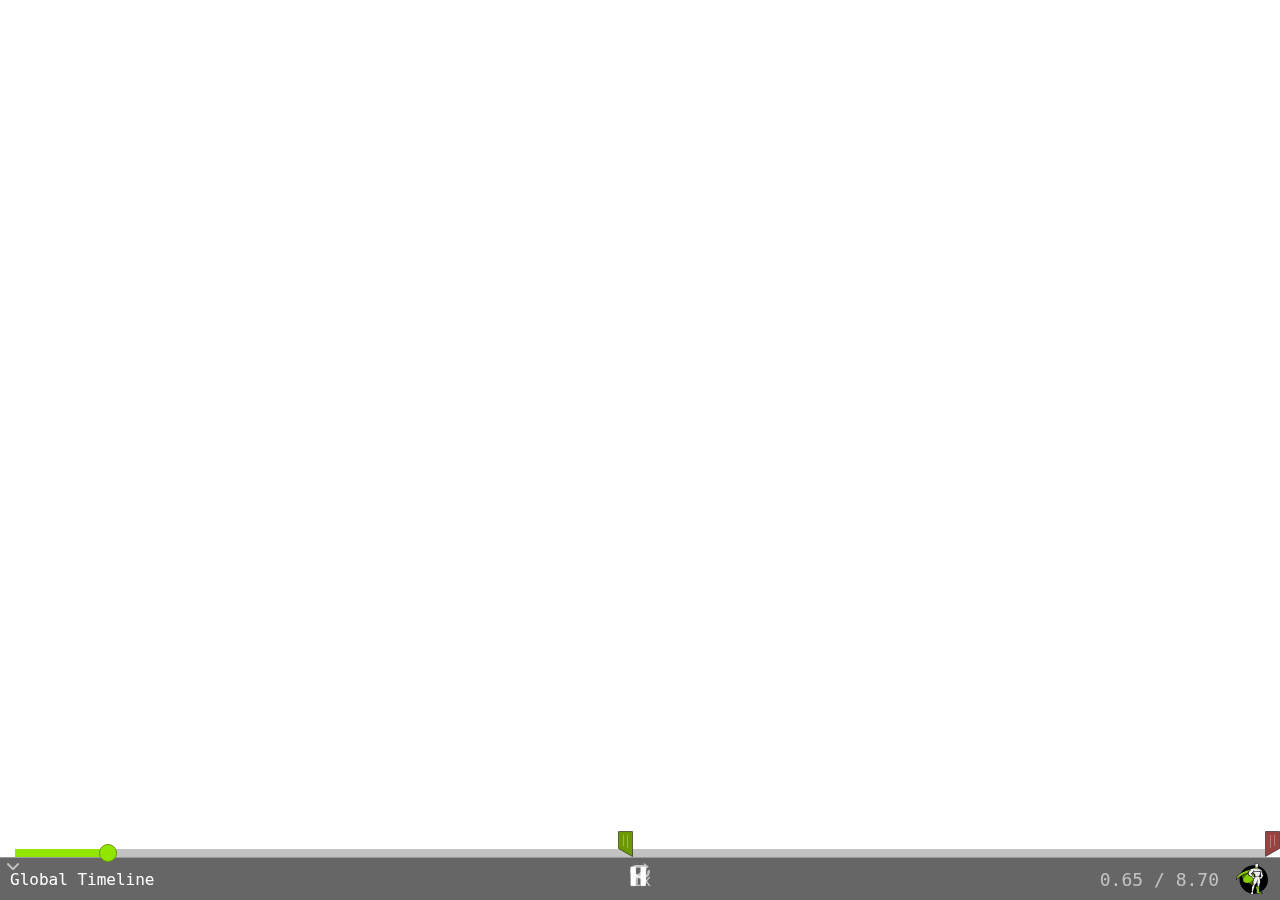
<file: tunjiSpiroGraph/index.html>
<!DOCTYPE html>
<html lang="en">

<head>
    <meta charset="UTF-8">
    <meta name="viewport" content="width=device-width, initial-scale=1.0">
    <title>Tunji Spirograph</title>
    <link rel="stylesheet" href="css/style.css">
</head>

<body>
    <div>
        <!-- <?xml version="1.0" encoding="utf-8"?> -->
        <!-- Generator: Adobe Illustrator 24.0.3, SVG Export Plug-In . SVG Version: 6.00 Build 0)  -->
        <!-- <svg version="1.1" xmlns="http://www.w3.org/2000/svg" xmlns:xlink="http://www.w3.org/1999/xlink" x="0px" y="0px"
            viewBox="0 0 400 400" style="enable-background:new 0 0 500 500;" xml:space="preserve"> -->
            <!-- <style type="text/css">

            </style> -->
            <svg width="600" height="600" viewBox="0 0 400 400">
             
            <g id="Layer_39">
                <ellipse class="st0" cx="209" cy="139.5" rx="34" ry="59.17" />
            </g>
            <g id="Layer_38">
                <ellipse transform="matrix(0.9848 -0.1736 0.1736 0.9848 -21.3609 36.6413)" class="st1" cx="198.73"
                    cy="140.4" rx="34" ry="59.17" />
            </g>
            <g id="Layer_37">
                <ellipse transform="matrix(0.9397 -0.342 0.342 0.9397 -37.5485 73.1888)" class="st2" cx="188.76"
                    cy="143.07" rx="34" ry="59.17" />
            </g>
            <g id="Layer_36">
                <ellipse transform="matrix(0.866 -0.5 0.5 0.866 -49.6765 109.4592)" class="st3" cx="179.42" cy="147.43"
                    rx="34" ry="59.17" />
            </g>
            <g id="Layer_35">
                <ellipse transform="matrix(0.766 -0.6428 0.6428 0.766 -58.5684 145.7707)" class="st4" cx="170.97"
                    cy="153.34" rx="34" ry="59.17" />
            </g>
            <g id="Layer_34">
                <ellipse transform="matrix(0.6428 -0.766 0.766 0.6428 -64.5881 182.7625)" class="st5" cx="163.67"
                    cy="160.64" rx="34" ry="59.17" />
            </g>
            <g id="Layer_33">
                <ellipse transform="matrix(0.5 -0.866 0.866 0.5 -67.5527 221.1646)" class="st6" cx="157.76" cy="169.08"
                    rx="34" ry="59.17" />
            </g>
            <g id="Layer_32">
                <ellipse transform="matrix(0.342 -0.9397 0.9397 0.342 -66.738 261.5527)" class="st7" cx="153.4"
                    cy="178.43" rx="34" ry="59.17" />
            </g>
            <g id="Layer_31">
                <ellipse transform="matrix(0.1736 -0.9848 0.9848 0.1736 -60.9769 304.1199)" class="st8" cx="150.73"
                    cy="188.39" rx="34" ry="59.17" />
            </g>
            <g id="Layer_30">
                <ellipse class="st9" cx="149.83" cy="198.67" rx="59.17" ry="34" />
            </g>
            <g id="Layer_29">
                <ellipse transform="matrix(0.9848 -0.1736 0.1736 0.9848 -33.9928 29.3482)" class="st10" cx="150.73"
                    cy="208.94" rx="59.17" ry="34" />
            </g>
            <g id="Layer_28">
                <ellipse transform="matrix(0.9397 -0.342 0.342 0.9397 -65.6193 65.6672)" class="st11" cx="153.4"
                    cy="218.91" rx="59.17" ry="34" />
            </g>
            <g id="Layer_27">
                <ellipse transform="matrix(0.866 -0.5 0.5 0.866 -92.9915 109.4592)" class="st11" cx="157.76" cy="228.25"
                    rx="59.17" ry="34" />
            </g>
            <g id="Layer_26">
                <ellipse transform="matrix(0.766 -0.6428 0.6428 0.766 -113.8572 160.5853)" class="st12" cx="163.67"
                    cy="236.7" rx="59.17" ry="34" />
            </g>
            <g id="Layer_25">
                <ellipse transform="matrix(0.6428 -0.766 0.766 0.6428 -125.8402 218.1264)" class="st13" cx="170.97"
                    cy="244" rx="59.17" ry="34" />
            </g>
            <g id="Layer_24">
                <ellipse transform="matrix(0.5 -0.866 0.866 0.5 -126.7221 280.334)" class="st14" cx="179.42" cy="249.91"
                    rx="59.17" ry="34" />
            </g>
            <g id="Layer_23">
                <ellipse transform="matrix(0.342 -0.9397 0.9397 0.342 -114.7338 344.6839)" class="st15" cx="188.76"
                    cy="254.27" rx="59.17" ry="34" />
            </g>
            <g id="Layer_22">
                <ellipse transform="matrix(0.1736 -0.9848 0.9848 0.1736 -88.8193 408.029)" class="st16" cx="198.73"
                    cy="256.94" rx="59.17" ry="34" />
            </g>
            <g id="Layer_21">
                <ellipse class="st17" cx="209" cy="257.84" rx="34" ry="59.17" />
            </g>
            <g id="Layer_20">
                <ellipse transform="matrix(0.9848 -0.1736 0.1736 0.9848 -41.2859 41.9801)" class="st18" cx="219.27"
                    cy="256.94" rx="34" ry="59.17" />
            </g>
            <g id="Layer_19">
                <ellipse transform="matrix(0.9397 -0.342 0.342 0.9397 -73.1409 93.7381)" class="st19" cx="229.24"
                    cy="254.27" rx="34" ry="59.17" />
            </g>
            <g id="Layer_18">
                <ellipse transform="matrix(0.866 -0.5 0.5 0.866 -92.9915 152.7741)" class="st20" cx="238.58" cy="249.91"
                    rx="34" ry="59.17" />
            </g>
            <g id="Layer_17">
                <ellipse transform="matrix(0.766 -0.6428 0.6428 0.766 -99.0426 215.8741)" class="st21" cx="247.03"
                    cy="244" rx="34" ry="59.17" />
            </g>
            <g id="Layer_16">
                <ellipse transform="matrix(0.6428 -0.766 0.766 0.6428 -90.4763 279.3784)" class="st22" cx="254.33"
                    cy="236.7" rx="34" ry="59.17" />
            </g>
            <g id="Layer_15">
                <ellipse transform="matrix(0.5 -0.866 0.866 0.5 -67.5527 339.5034)" class="st23" cx="260.24" cy="228.25"
                    rx="34" ry="59.17" />
            </g>
            <g id="Layer_14">
                <ellipse transform="matrix(0.342 -0.9397 0.9397 0.342 -31.6027 392.6797)" class="st24" cx="264.6"
                    cy="218.91" rx="34" ry="59.17" />
            </g>
            <g id="Layer_13">
                <ellipse transform="matrix(0.1736 -0.9848 0.9848 0.1736 15.0897 435.8713)" class="st25" cx="267.27"
                    cy="208.94" rx="34" ry="59.17" />
            </g>
            <g id="Layer_12">
                <ellipse class="st26" cx="268.17" cy="198.67" rx="59.17" ry="34" />
            </g>
            <g id="Layer_11">
                <ellipse transform="matrix(0.9848 -0.1736 0.1736 0.9848 -28.654 49.2732)" class="st26" cx="267.27"
                    cy="188.39" rx="59.17" ry="34" />
            </g>
            <g id="Layer_10">
                <ellipse transform="matrix(0.9397 -0.342 0.342 0.9397 -45.07 101.2597)" class="st27" cx="264.6"
                    cy="178.43" rx="59.17" ry="34" />
            </g>
            <g id="Layer_9">
                <ellipse transform="matrix(0.866 -0.5 0.5 0.866 -49.6765 152.7741)" class="st28" cx="260.24" cy="169.08"
                    rx="59.17" ry="34" />
            </g>
            <g id="Layer_8">
                <ellipse transform="matrix(0.766 -0.6428 0.6428 0.766 -43.7538 201.0595)" class="st29" cx="254.33"
                    cy="160.64" rx="59.17" ry="34" />
            </g>
            <g id="Layer_7">
                <ellipse transform="matrix(0.6428 -0.766 0.766 0.6428 -29.2242 244.0145)" class="st30" cx="247.03"
                    cy="153.34" rx="59.17" ry="34" />
            </g>
            <g id="Layer_6">
                <ellipse transform="matrix(0.5 -0.866 0.866 0.5 -8.3834 280.334)" class="st31" cx="238.58" cy="147.43"
                    rx="59.17" ry="34" />
            </g>
            <g id="Layer_5">
                <ellipse transform="matrix(0.342 -0.9397 0.9397 0.342 16.3931 309.5485)" class="st32" cx="229.24"
                    cy="143.07" rx="59.17" ry="34" />
            </g>
            <g id="Layer_4">
                <ellipse transform="matrix(0.1736 -0.9848 0.9848 0.1736 42.9321 331.9623)" class="st33" cx="219.27"
                    cy="140.4" rx="59.17" ry="34" />
            </g>
            <g id="Layer_3">
                <ellipse class="st34" cx="209" cy="139.5" rx="34" ry="59.17" />
            </g>
            <g id="Layer_2">
                <ellipse transform="matrix(0.9848 -0.1736 0.1736 0.9848 -21.3609 36.6413)" class="st34" cx="198.73"
                    cy="140.4" rx="34" ry="59.17" />
            </g>
        
        </svg>

    </div>
    <script src="https://ajax.googleapis.com/ajax/libs/jquery/3.4.1/jquery.min.js"></script>
    <script>
        window.jQuery || document.write('<script src="js/jquery-3.4.1.min.js"><\/script>')
    </script>
    <!-- <script src="https://cdnjs.cloudflare.com/ajax/libs/gsap/3.1.1/gsap.min.js" integrity="sha256-cyEXrJKjO3YNkpCjPxVBdi7pRJ3EF+okm1oN9Qc4rRY=" crossorigin="anonymous"></script> -->
    <script src="js/gsap.min.js"></script>
    <script src="js/GSDevTools.min.js"></script>
    <script src="js/script.js"></script>
</body>

</html>
</file>
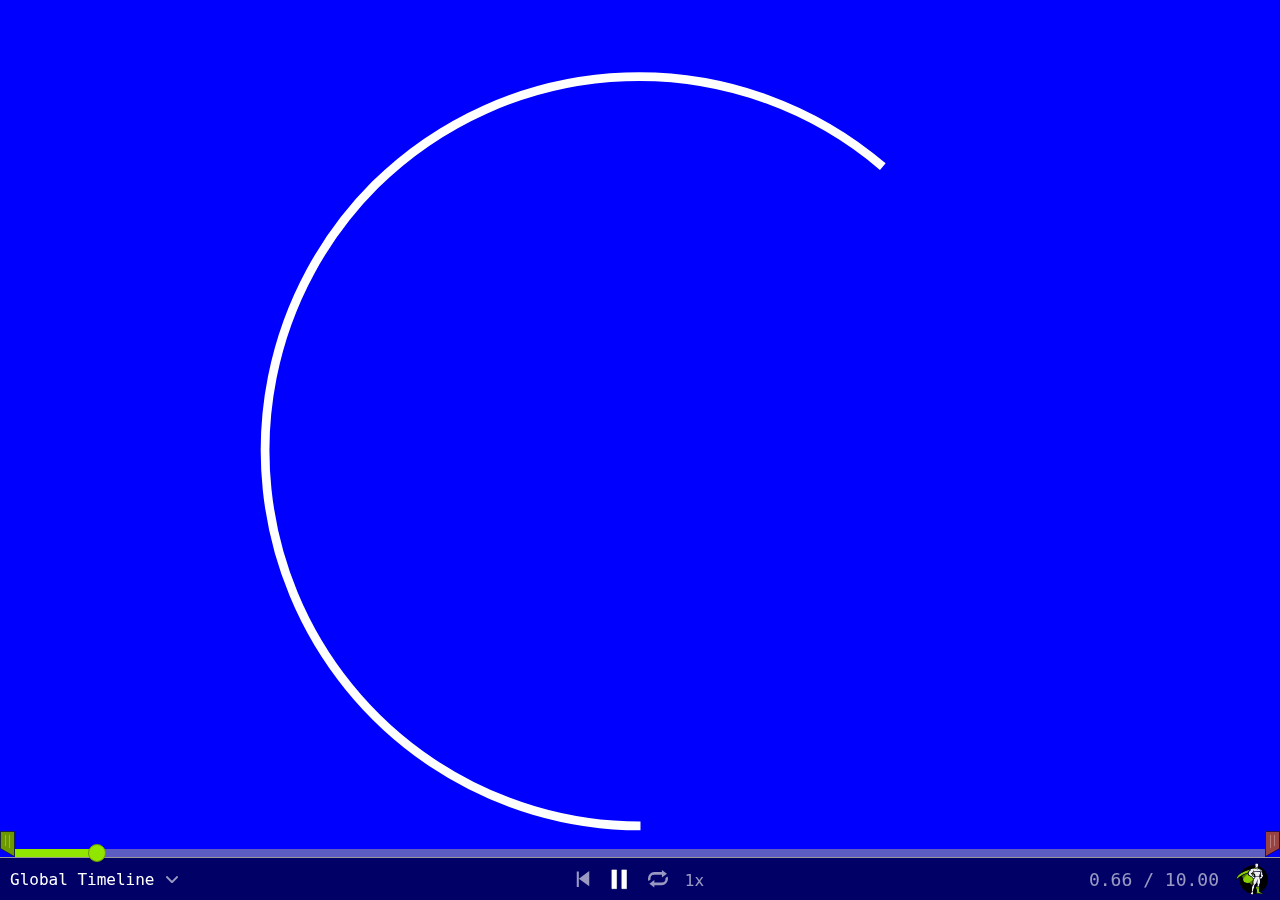
<file: vct1125-svgLogo/index.html>
<!DOCTYPE html>
<html lang="en">
  <head>
    <meta charset="UTF-8" />
    <meta http-equiv="X-UA-Compatible" content="IE=edge" />
    <meta name="viewport" content="width=device-width, initial-scale=1.0" />
    <title>creativeWeb</title>
    <link rel="stylesheet" href="css/style.css" />
  </head>
  <body>
    <div class="container">
      <svg id="creative-web-logo" viewBox="0 0 438 438">
        <g id="circle">
          <path
            class="b-circle"
            d="M254.51,465a215,215,0,0,1-152-367A215,215,0,0,1,406.54,402.07,213.63,213.63,0,0,1,254.51,465Z"
            transform="translate(-35.51 -31.04)"
          />
        </g>
        <g id="_3circles" data-name="3circles">
          <circle class="s-circle" cx="122.49" cy="286.96" r="22" />
          <circle class="s-circle" cx="218.49" cy="286.96" r="22" />
          <circle class="s-circle" cx="314.49" cy="282.96" r="22" />
        </g>
        <g id="text2">
          <path
            class="text"
            d="M97.58,262.7c-3.35,4.34-8,6.51-14.14,6.51C72.82,269.21,66,262,66,252.9c0-9.33,7.28-16.49,17.6-16.49,6.11,0,11.27,2.52,14.38,7.1l-6.51,3.58a9.8,9.8,0,0,0-7.81-3.52c-6,0-9.8,4.05-9.8,9.45s3.7,9,9.45,9a9.91,9.91,0,0,0,8.16-3.58Z"
            transform="translate(-35.51 -31.04)"
          />
          <path
            class="text"
            d="M111.07,241.16c1.47-3.22,4-4.75,6.57-4.75a7.36,7.36,0,0,1,3.4.82l-2.4,6.69a5.58,5.58,0,0,0-2.29-.64c-2.23,0-4,2.58-4.17,7.15-.06,1.7-.06,3.64-.06,5.34v12.62h-7.8V237.23h6.75Z"
            transform="translate(-35.51 -31.04)"
          />
          <path
            class="text"
            d="M154.84,262.34c-3.35,4.76-7.75,6.87-14.32,6.87-9.91,0-16.31-7.28-16.31-16.43,0-8.51,6.16-16.37,16.19-16.37,9.86,0,16.55,7,16.55,16.9,0,.7-.06,1.05-.06,1.76H131.78c.76,4.63,4.28,7.22,8.74,7.22a10.06,10.06,0,0,0,7.74-3.06Zm-5.75-13.43c-1.06-3.64-4.4-5.87-8.57-5.87a8.51,8.51,0,0,0-8.39,5.87Z"
            transform="translate(-35.51 -31.04)"
          />
          <path
            class="text"
            d="M187.4,265.1a13,13,0,0,1-9.63,4.11c-7.92,0-14.84-6.81-14.84-16.37,0-9.74,6.57-16.43,14.67-16.43a13.39,13.39,0,0,1,9.8,4.23v-3.41h7.8v31.16h-7.8Zm-16.61-12.32c0,5.34,3.52,9.27,8.39,9.27s8.57-3.64,8.57-9.33c0-5.45-3.64-9.15-8.57-9.15C174,243.57,170.79,247.68,170.79,252.78Z"
            transform="translate(-35.51 -31.04)"
          />
          <path
            class="text"
            d="M205.17,225.73H213v11.5h4.64v6.69H213v24.47h-7.8V243.92h-4v-6.69h4Z"
            transform="translate(-35.51 -31.04)"
          />
          <path
            class="text"
            d="M231.1,229.55a5,5,0,0,1-5,5,5.19,5.19,0,0,1-5-5.39,4.87,4.87,0,0,1,5-4.76A5.06,5.06,0,0,1,231.1,229.55Zm-8.86,7.68h7.81v31.16h-7.81Z"
            transform="translate(-35.51 -31.04)"
          />
          <path
            class="text"
            d="M234.92,237.23h8l7.87,18.37,7.86-18.37h7.92l-13.26,31.16h-5.05Z"
            transform="translate(-35.51 -31.04)"
          />
          <path
            class="text"
            d="M301.5,262.34c-3.34,4.76-7.74,6.87-14.31,6.87-9.92,0-16.31-7.28-16.31-16.43,0-8.51,6.16-16.37,16.19-16.37,9.86,0,16.55,7,16.55,16.9,0,.7-.06,1.05-.06,1.76H278.45c.76,4.63,4.28,7.22,8.74,7.22a10.06,10.06,0,0,0,7.74-3.06Zm-5.75-13.43c-1.05-3.64-4.4-5.87-8.56-5.87a8.51,8.51,0,0,0-8.39,5.87Z"
            transform="translate(-35.51 -31.04)"
          />
          <path
            class="text"
            d="M326.26,226.26h7.92l6,26.87,7.57-26.87h6.69l7.63,26.87,6-26.87H376l-9.5,42.13h-7.69L351,241.16l-7.57,27.23h-7.63Z"
            transform="translate(-35.51 -31.04)"
          />
          <path
            class="text"
            d="M383.52,226.26h23v7.86h-15v7.51h15v7.87h-15v11h15v7.86h-23Z"
            transform="translate(-35.51 -31.04)"
          />
          <path
            class="text"
            d="M415.14,268.39V226.26h7.69c4.4,0,8,.47,10.62,2.05a10.15,10.15,0,0,1,5,8.81c0,3.34-1.52,5.86-4.4,8.09,4.93,2.35,7.4,5.75,7.4,10.86a11.45,11.45,0,0,1-3.64,8.68c-2.82,2.76-5.87,3.64-10.15,3.64Zm8-34.5v8.86h1.76c3.76,0,5.69-1.65,5.69-4.58,0-2.7-1.82-4.28-5.4-4.28Zm0,16v10.85h2.7c5,0,7.74-1.41,7.74-5s-2.81-5.86-8.44-5.86Z"
            transform="translate(-35.51 -31.04)"
          />
        </g>
        <g id="line">
          <rect class="w-line" x="100.49" y="330.96" width="236" height="1" />
        </g>
      </svg>
    </div>
    <script src="./js/jquery-3.4.1.min.js"></script>
    <script src="./js/DrawSVGPlugin.js"></script>
    <script src="./js/gsap.min.js"></script>
    <script src="./js/GSDevTools.min.js"></script>
    <script src="./js/script.js"></script>
  </body>
</html>
</file>
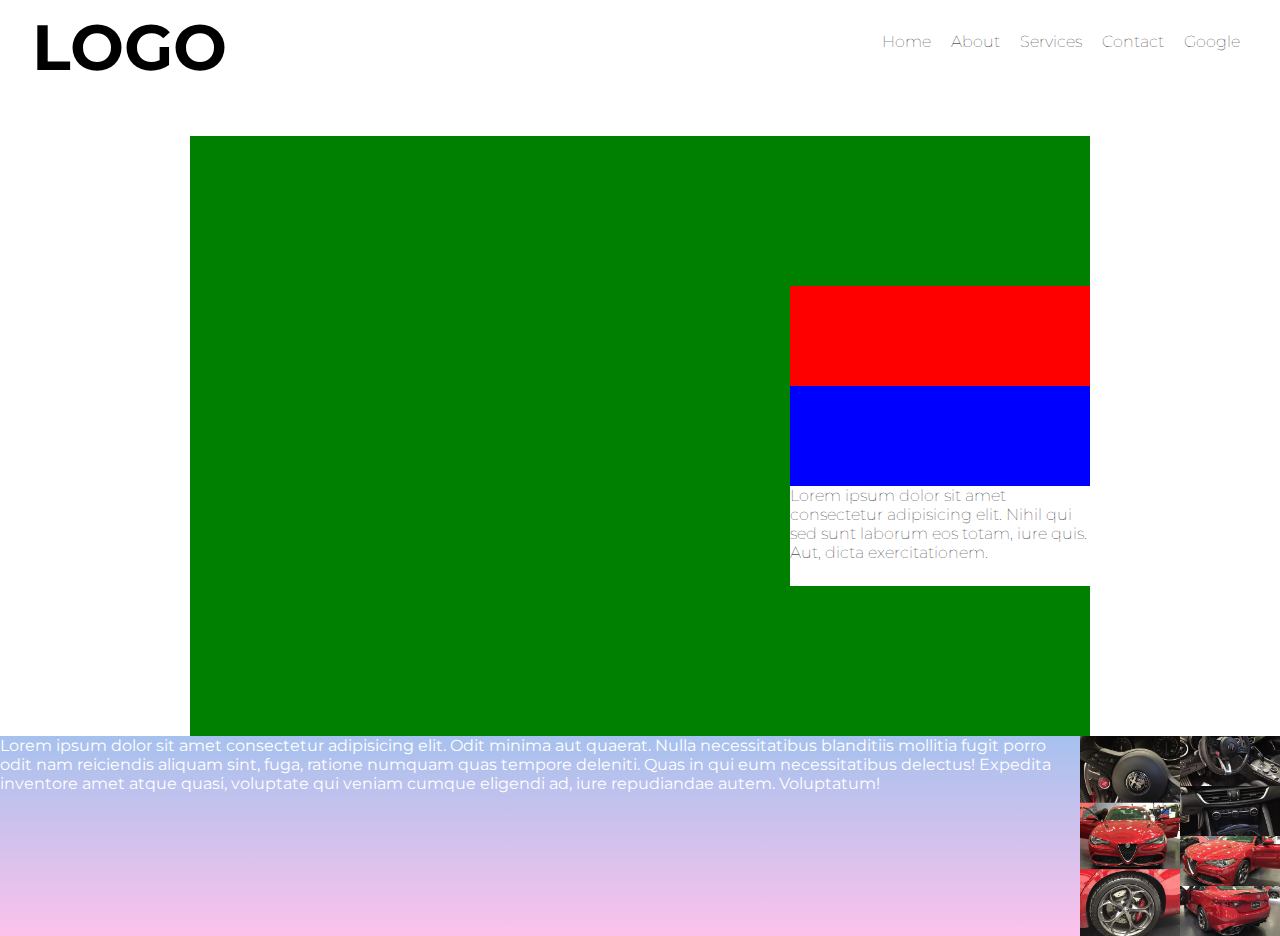
<file: vct1125-week1/index.html>
<!DOCTYPE html>
<html lang="en">

<head>
    <meta charset="UTF-8">
    <meta http-equiv="X-UA-Compatible" content="IE=edge">
    <meta name="viewport" content="width=device-width, initial-scale=1.0">
    <title>VCT1125 Week 1</title>
    <link rel="stylesheet" href="css/style.css">
</head>

<body>
    <div id="container">
        <header>
            <nav>
                <div id="logo">
                    <h1>LOGO</h1>
                </div>
                <ul>
                    <li><a href="#">Home</a></li>
                    <li><a href="#">About</a></li>
                    <li><a href="#">Services</a></li>
                    <li><a href="#">Contact</a></li>
                    <li><a href="https://www.google.com/">Google</a></li>
                </ul>
            </nav>
        </header>
        <main>
            <section>
                <!-- <img src="./images/one.jpg" alt="#">
                <img src="./images/two.jpg" alt="#"> -->
                <div></div>
            </section>
            <section></section>
            <section>Lorem ipsum dolor sit amet consectetur adipisicing elit. Nihil qui sed sunt laborum eos totam, iure
                quis. Aut, dicta exercitationem.</section>

        </main>
        <div class="mydiv">
            <p id="para1">
                <img id="one" src="images/one.jpg" alt="#">Lorem ipsum dolor sit amet consectetur adipisicing elit. Odit minima aut quaerat. Nulla necessitatibus blanditiis mollitia fugit porro odit nam reiciendis aliquam sint, fuga, ratione numquam quas tempore deleniti. Quas in qui eum necessitatibus delectus! Expedita inventore amet atque quasi, voluptate qui veniam cumque eligendi ad, iure repudiandae autem. Voluptatum!</p>
        </div>
        <footer></footer>
    </div>
</body>

</html>
</file>
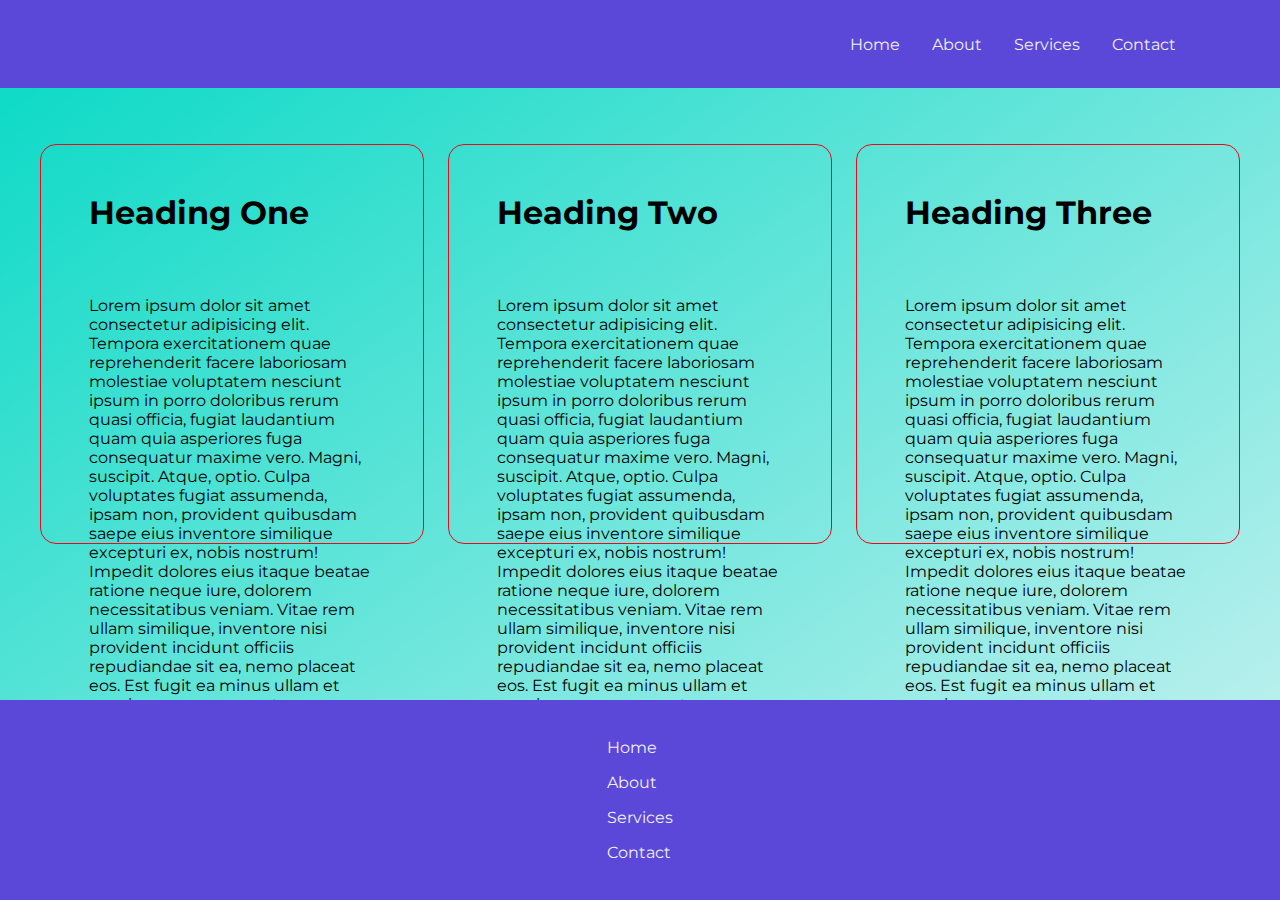
<file: vct1125-week10/index.html>
<!DOCTYPE html>
<html lang="en">
  <head>
    <meta charset="UTF-8" />
    <meta http-equiv="X-UA-Compatible" content="IE=edge" />
    <meta name="viewport" content="width=device-width, initial-scale=1.0" />
    <title>VCT1125 Week 10</title>
    <link rel="stylesheet" href="./css/style.css" />
  </head>
  <body>
    <div class="container1">
        <nav>
           <ul>
             <li><a href="#">Home</a></li>
             <li><a href="page2.html">About</a></li>
             <li><a href="#">Services</a></li>
             <li><a href="#">Contact</a></li>
           </ul>
        </nav>
      <section id="container-section">
        <section class="content">
          <h1>Heading One</h1>
          <p>
            Lorem ipsum dolor sit amet consectetur adipisicing elit. Tempora
            exercitationem quae reprehenderit facere laboriosam molestiae
            voluptatem nesciunt ipsum in porro doloribus rerum quasi officia,
            fugiat laudantium quam quia asperiores fuga consequatur maxime vero.
            Magni, suscipit. Atque, optio. Culpa voluptates fugiat assumenda,
            ipsam non, provident quibusdam saepe eius inventore similique
            excepturi ex, nobis nostrum! Impedit dolores eius itaque beatae
            ratione neque iure, dolorem necessitatibus veniam. Vitae rem ullam
            similique, inventore nisi provident incidunt officiis repudiandae
            sit ea, nemo placeat eos. Est fugit ea minus ullam et quasi earum
            consequatur reiciendis eum provident, tempora ratione assumenda?
            Asperiores eveniet laboriosam neque minus hic!
          </p>
        </section>
        <section class="content">
            <h1>Heading Two</h1>
          <p>
            Lorem ipsum dolor sit amet consectetur adipisicing elit. Tempora
            exercitationem quae reprehenderit facere laboriosam molestiae
            voluptatem nesciunt ipsum in porro doloribus rerum quasi officia,
            fugiat laudantium quam quia asperiores fuga consequatur maxime vero.
            Magni, suscipit. Atque, optio. Culpa voluptates fugiat assumenda,
            ipsam non, provident quibusdam saepe eius inventore similique
            excepturi ex, nobis nostrum! Impedit dolores eius itaque beatae
            ratione neque iure, dolorem necessitatibus veniam. Vitae rem ullam
            similique, inventore nisi provident incidunt officiis repudiandae
            sit ea, nemo placeat eos. Est fugit ea minus ullam et quasi earum
            consequatur reiciendis eum provident, tempora ratione assumenda?
            Asperiores eveniet laboriosam neque minus hic!
          </p>
        </section>
        <section class="content">
            <h1>Heading Three</h1>
          <p>
            Lorem ipsum dolor sit amet consectetur adipisicing elit. Tempora
            exercitationem quae reprehenderit facere laboriosam molestiae
            voluptatem nesciunt ipsum in porro doloribus rerum quasi officia,
            fugiat laudantium quam quia asperiores fuga consequatur maxime vero.
            Magni, suscipit. Atque, optio. Culpa voluptates fugiat assumenda,
            ipsam non, provident quibusdam saepe eius inventore similique
            excepturi ex, nobis nostrum! Impedit dolores eius itaque beatae
            ratione neque iure, dolorem necessitatibus veniam. Vitae rem ullam
            similique, inventore nisi provident incidunt officiis repudiandae
            sit ea, nemo placeat eos. Est fugit ea minus ullam et quasi earum
            consequatur reiciendis eum provident, tempora ratione assumenda?
            Asperiores eveniet laboriosam neque minus hic!
          </p>
        </section>
      </section>
      <footer>
        <ul>
          <li><a href="#">Home</a></li>
          <li><a href="#">About</a></li>
          <li><a href="#">Services</a></li>
          <li><a href="#">Contact</a></li>
        </ul>
      </footer>
    </div>
  </body>
</html>
</file>
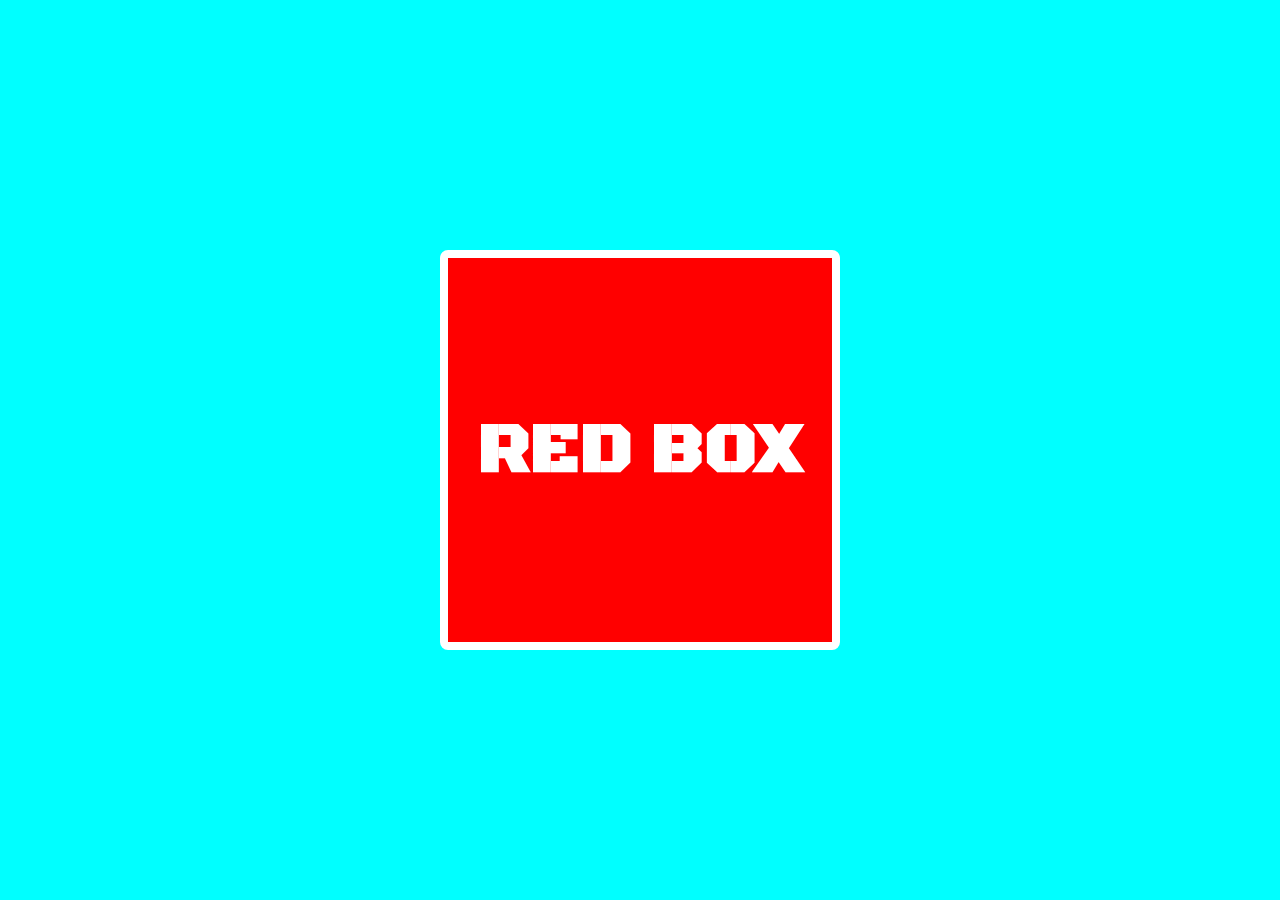
<file: vct1125-week13/index.html>
<!DOCTYPE html>
<html lang="en">
<head>
    <meta charset="UTF-8">
    <meta http-equiv="X-UA-Compatible" content="IE=edge">
    <meta name="viewport" content="width=device-width, initial-scale=1.0">
    <title>VCT-1125 Week 13</title>
    <link rel="stylesheet" href="css/style.css">
</head>
<body>
    <!-- <div class="container">
        <div id="box1">
            <h1>RED BOX</h1>
        </div>
    </div> -->
    <!-- <div class="container">
        <div id="box2">
            <h1>RED BOX</h1>
        </div>
    </div> -->
    <!-- <div class="container">
        <div id="box3">
            <h1>RED BOX</h1>
        </div>
    </div> -->
    <!-- <div class="container">
        <section id="box-4-section">
        <div id="box4">
            <h1>RED BOX</h1>
        </div>
    </section>
    </div> -->
    <div class="container2">
        <section id="box-4-section">
        <div id="box4">
            <h1>RED BOX</h1>
        </div>
    </section>
    </div>

    <script src="js/script.js"></script>
</body>
</html>
</file>
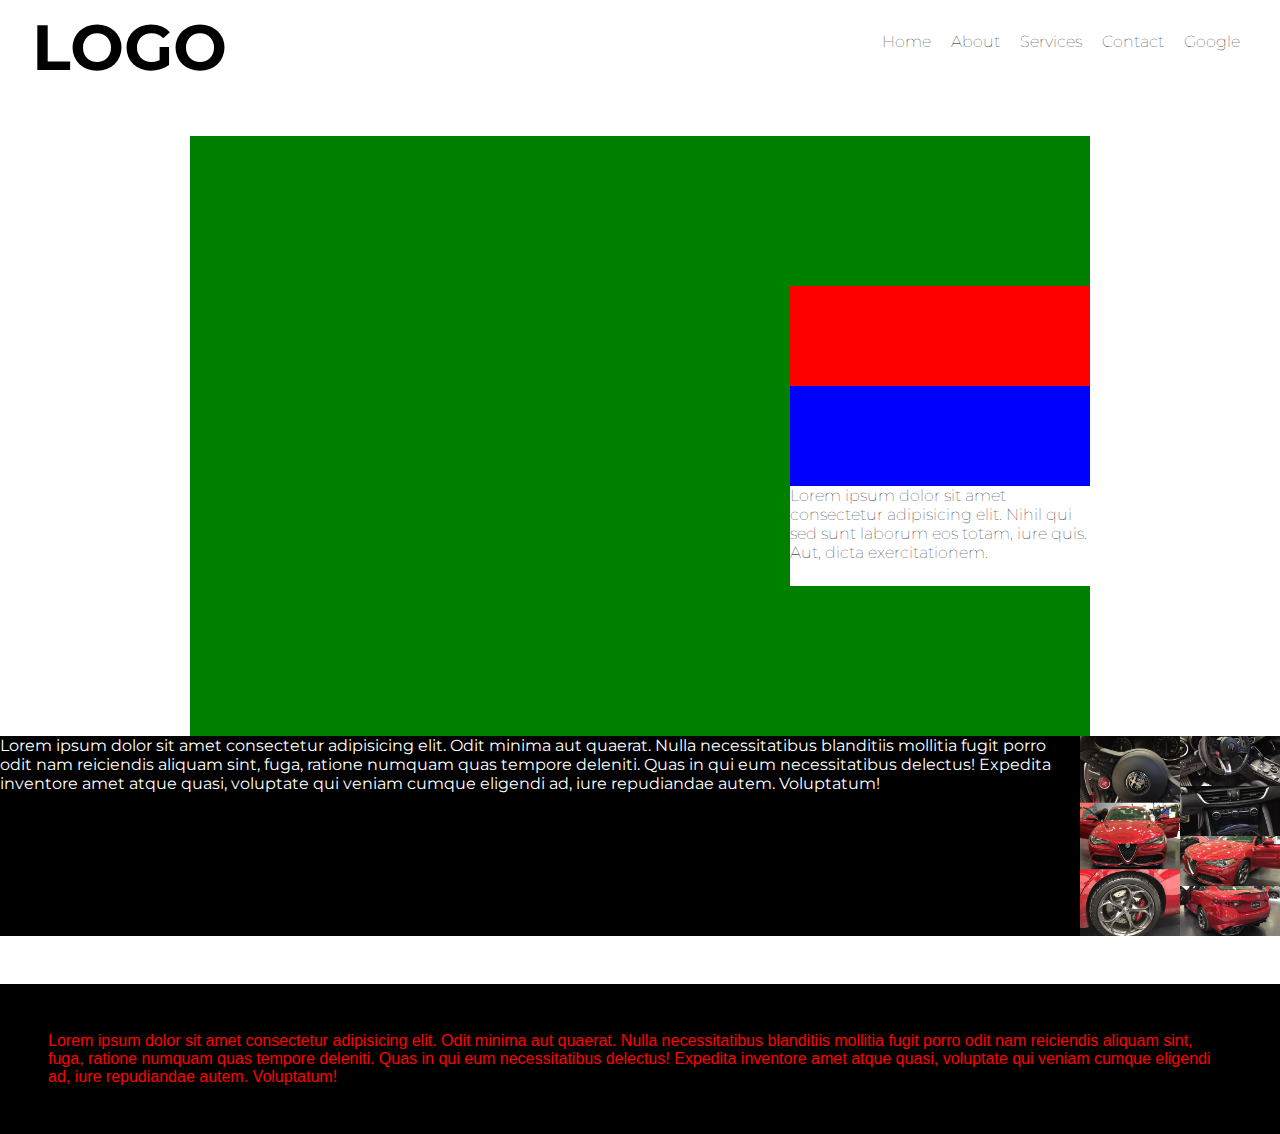
<file: vct1125-week2/index.html>
<!DOCTYPE html>
<html lang="en">

<head>
    <meta charset="UTF-8">
    <meta http-equiv="X-UA-Compatible" content="IE=edge">
    <meta name="viewport" content="width=device-width, initial-scale=1.0">
    <title>VCT1125 Week 1</title>
    <link rel="stylesheet" href="css/style.css">
</head>

<body>
    <div id="container">
        <header>
            <nav>
                <div id="logo">
                    <h1>LOGO</h1>
                </div>
                <ul>
                    <li><a href="#">Home</a></li>
                    <li><a href="#">About</a></li>
                    <li><a href="#">Services</a></li>
                    <li><a href="#">Contact</a></li>
                    <li><a href="https://www.google.com/">Google</a></li>
                </ul>
            </nav>
        </header>
        <main>
            <section>
                <!-- <img src="./images/one.jpg" alt="#">
                <img src="./images/two.jpg" alt="#"> -->
                <div></div>
            </section>
            <section></section>
            <section>Lorem ipsum dolor sit amet consectetur adipisicing elit. Nihil qui sed sunt laborum eos totam, iure
                quis. Aut, dicta exercitationem.</section>

        </main>
        <div class="mydiv">
            <p id="para1">
                <img id="one" src="images/one.jpg" alt="#">Lorem ipsum dolor sit amet consectetur adipisicing elit. Odit minima aut quaerat. Nulla necessitatibus blanditiis mollitia fugit porro odit nam reiciendis aliquam sint, fuga, ratione numquam quas tempore deleniti. Quas in qui eum necessitatibus delectus! Expedita inventore amet atque quasi, voluptate qui veniam cumque eligendi ad, iure repudiandae autem. Voluptatum!</p>
        </div>
        <div class="mydiv">
            <p id="para2">
              Lorem ipsum dolor sit amet consectetur adipisicing elit. Odit minima aut quaerat. Nulla necessitatibus blanditiis mollitia fugit porro odit nam reiciendis aliquam sint, fuga, ratione numquam quas tempore deleniti. Quas in qui eum necessitatibus delectus! Expedita inventore amet atque quasi, voluptate qui veniam cumque eligendi ad, iure repudiandae autem. Voluptatum!</p>
        </div>
        <footer></footer>
    </div>
</body>

</html>
</file>
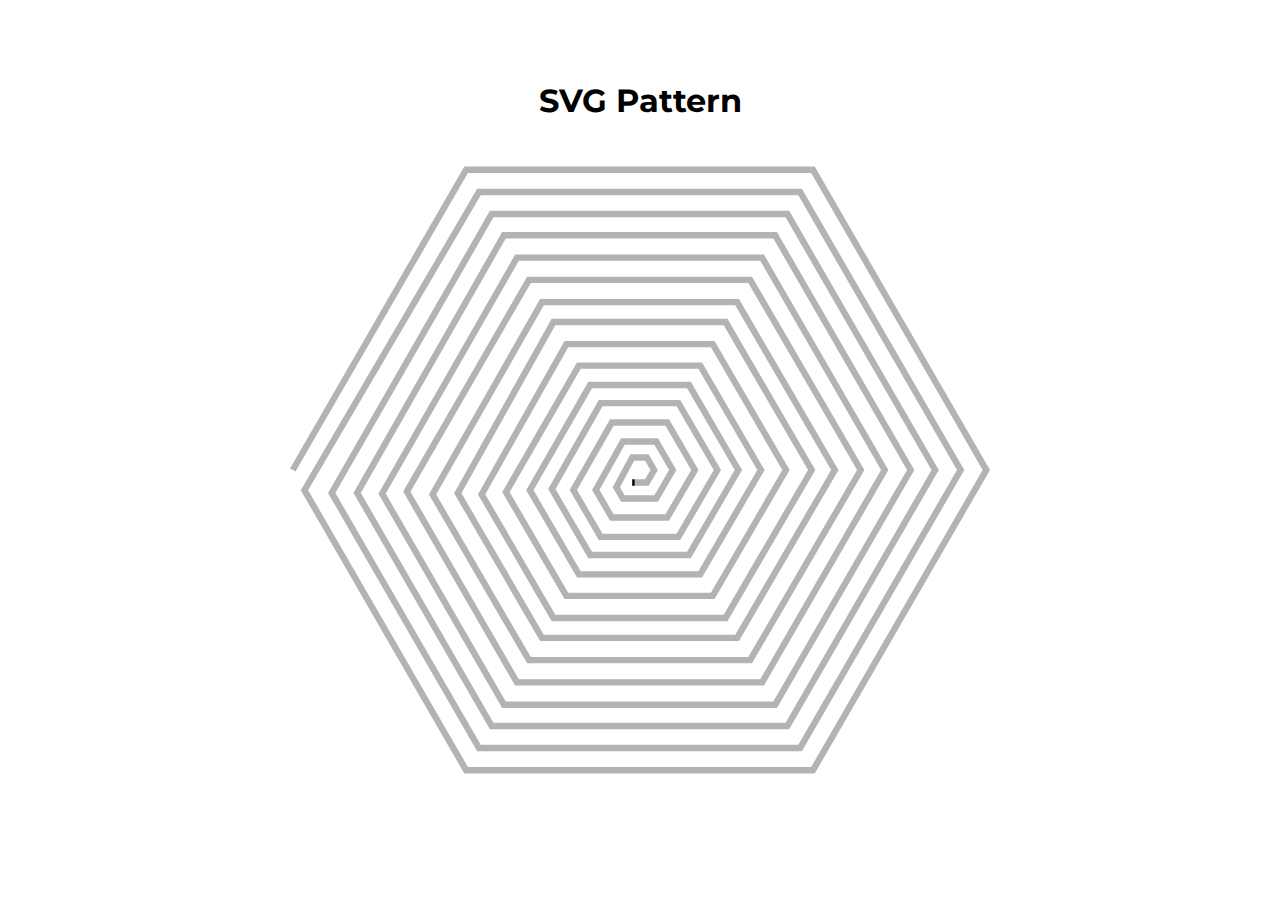
<file: vct1125-week3/index.html>
<!DOCTYPE html>
<html lang="en">

<head>
    <meta charset="UTF-8">
    <meta http-equiv="X-UA-Compatible" content="IE=edge">
    <meta name="viewport" content="width=device-width, initial-scale=1.0">
    <title>SVG Pattern</title>
    <link rel="stylesheet" href="css/style.css">
</head>

<body>
    <div id="container">
        <h1>SVG Pattern</h1>
        <!-- <svg viewBox="0 0 400 400" width="700" height="700"> -->
        <svg viewBox="0 0 438.04 379.86" id="pattern">

            <g id="gray">
                <polyline class="cls-1"
                    points="1.73 189.93 110.23 2 327.23 2 435.73 189.93 327.23 377.86 110.23 377.86 9.04 202.58 118.27 15.93 319.19 15.93 419.65 189.93 319.19 363.93 118.27 363.93 26.09 204.26 126.24 29.73 311.22 29.73 403.71 189.93 311.22 350.12 126.24 350.12 42.02 204.24 133.9 42.99 303.56 42.99 388.4 189.93 303.56 336.86 133.9 336.86 57.6 204.71 142.02 57.06 295.44 57.06 372.16 189.93 295.44 322.8 142.02 322.8 73.1 203.43 149.52 70.93 287.95 70.93 357.16 189.93 287.95 308.93 149.52 308.93 89.19 205.21 157.64 84.9 279.82 84.9 340.91 189.93 279.82 294.96 157.64 294.96 104.99 204.43 164.88 97.33 272.59 97.33 326.44 189.93 272.59 282.52 164.88 282.52 119.9 205.19 172.92 111.16 264.55 111.16 310.36 189.93 264.55 268.69 172.92 268.69 135.14 203.74 180.74 124.61 256.72 124.61 294.71 189.93 256.72 255.24 180.74 255.24 150.09 202.55 187.81 136.77 249.65 136.77 280.57 189.93 249.65 243.09 187.81 243.09 163.84 201.87 194.39 148.07 243.08 148.07 267.42 189.93 243.08 231.78 194.39 231.78 177.3 202.4 201.42 160.17 236.04 160.17 253.35 189.93 236.04 219.69 201.42 219.69 191.34 202.36 208.35 172.08 229.12 172.08 239.5 189.93 229.12 207.78 208.35 207.78 204.24 200.72 214.17 182.08 223.3 182.08 227.86 189.93 223.3 197.78 214.17 197.78" />
            </g>
            <g id="black">
                <polyline class="cls-2"
                    points="1.73 189.93 110.23 2 327.23 2 435.73 189.93 327.23 377.86 110.23 377.86 9.04 202.58 118.27 15.93 319.19 15.93 419.65 189.93 319.19 363.93 118.27 363.93 26.09 204.26 126.24 29.73 311.22 29.73 403.71 189.93 311.22 350.12 126.24 350.12 42.02 204.24 133.9 42.99 303.56 42.99 388.4 189.93 303.56 336.86 133.9 336.86 57.6 204.71 142.02 57.06 295.44 57.06 372.16 189.93 295.44 322.8 142.02 322.8 73.1 203.43 149.52 70.93 287.95 70.93 357.16 189.93 287.95 308.93 149.52 308.93 89.19 205.21 157.64 84.9 279.82 84.9 340.91 189.93 279.82 294.96 157.64 294.96 104.99 204.43 164.88 97.33 272.59 97.33 326.44 189.93 272.59 282.52 164.88 282.52 119.9 205.19 172.92 111.16 264.55 111.16 310.36 189.93 264.55 268.69 172.92 268.69 135.14 203.74 180.74 124.61 256.72 124.61 294.71 189.93 256.72 255.24 180.74 255.24 150.09 202.55 187.81 136.77 249.65 136.77 280.57 189.93 249.65 243.09 187.81 243.09 163.84 201.87 194.39 148.07 243.08 148.07 267.42 189.93 243.08 231.78 194.39 231.78 177.3 202.4 201.42 160.17 236.04 160.17 253.35 189.93 236.04 219.69 201.42 219.69 191.34 202.36 208.35 172.08 229.12 172.08 239.5 189.93 229.12 207.78 208.35 207.78 204.24 200.72 214.17 182.08 223.3 182.08 227.86 189.93 223.3 197.78 214.17 197.78" />
            </g>
        </svg>
    </div>
</body>

</html>
</file>
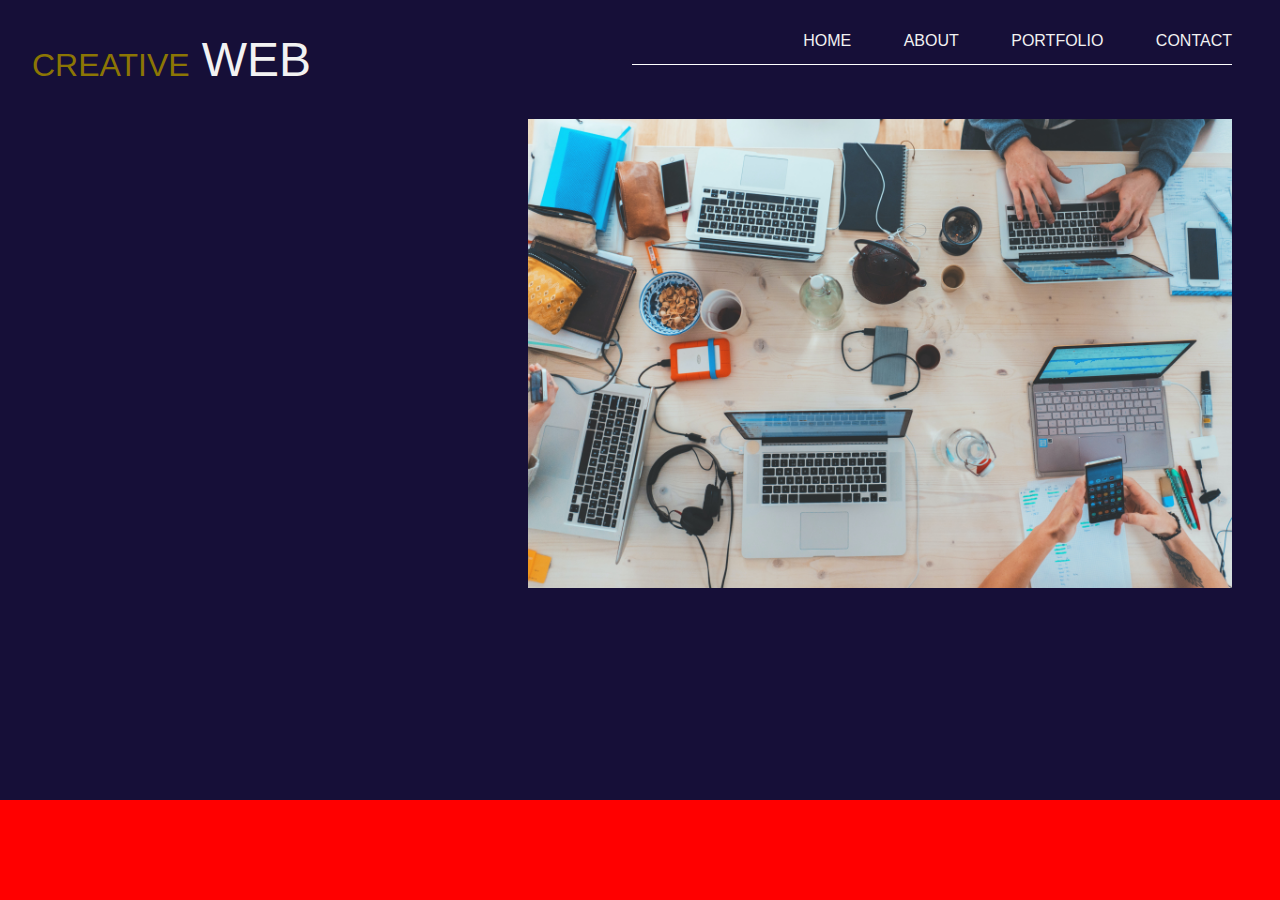
<file: vct1125-week4/index.html>
<!DOCTYPE html>
<html lang="en">

<head>
    <meta charset="UTF-8">
    <meta http-equiv="X-UA-Compatible" content="IE=edge">
    <meta name="viewport" content="width=device-width, initial-scale=1.0">
    <title>creativeWeb</title>
    <link rel="stylesheet" href="css/style.css">
</head>

<body>
    <div class="container">
        <nav>
            <h1><span id="creative">creative</span><span id="web">web</span></h1>
            <ul>
                <li><a href="#">home</a></li>
                <li><a href="#">about</a></li>
                <li><a href="#">portfolio</a></li>
                <li><a href="#">contact</a></li>
            </ul>
        </nav>
        <main>
            <section></section>
            <section>
                <img src="images/technology.jpg" alt="technology">
            </section>
        </main>
        <footer>

        </footer>
    </div>
</body>

</html>
</file>
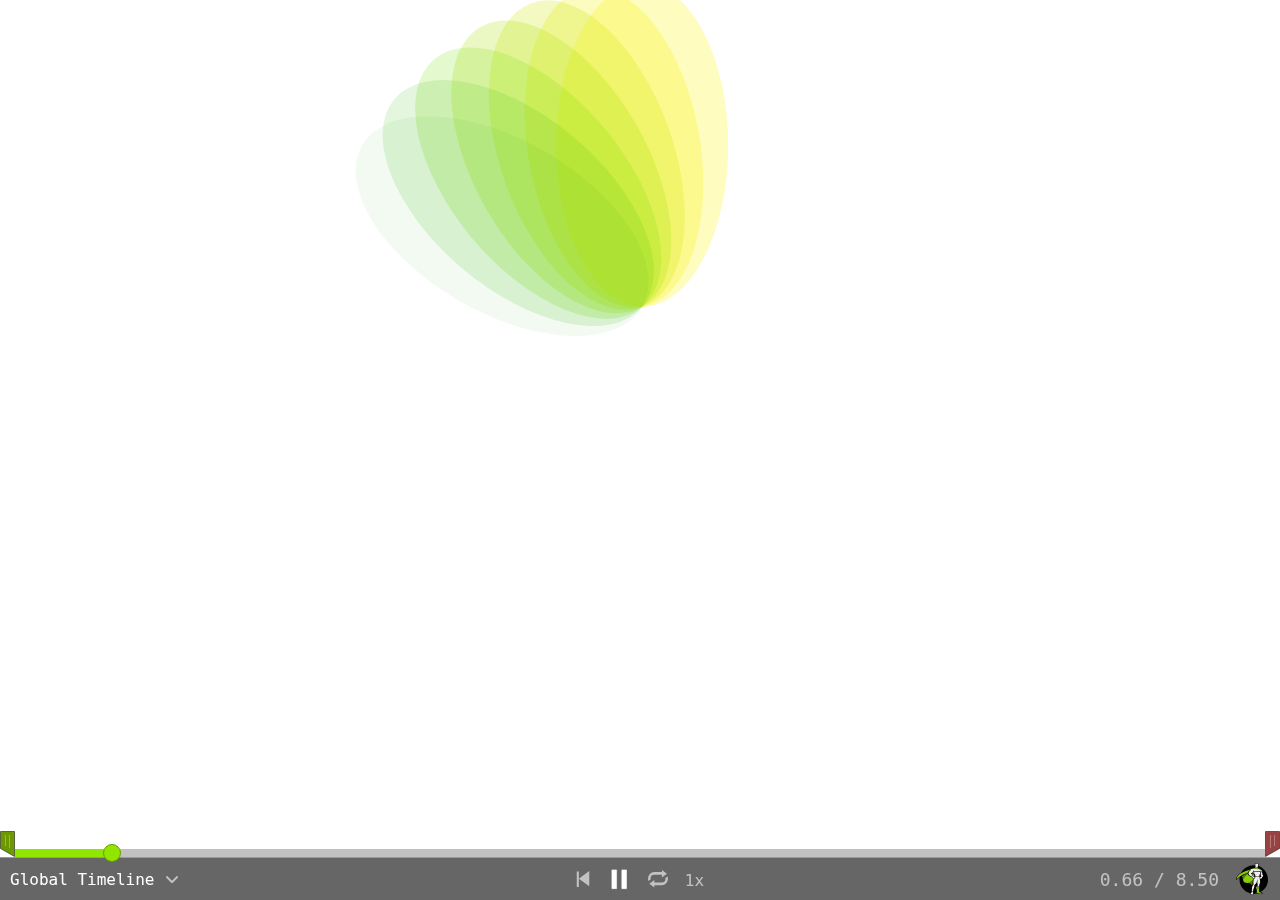
<file: vct1125-week5-spirograph/index.html>
<!DOCTYPE html>
<html lang="en">

<head>
    <meta charset="UTF-8">
    <meta http-equiv="X-UA-Compatible" content="IE=edge">
    <meta name="viewport" content="width=device-width, initial-scale=1.0">
    <title>Spirograph</title>
    <link rel="stylesheet" href="./css/style.css">
</head>

<body>
    <div class="container">
        <section>
        <svg id="svg1" viewBox="0 0 1000 1000">
                <ellipse class="st0" cx="505.32" cy="281.59" rx="112.09" ry="210.47" />
                <ellipse transform="matrix(0.9848 -0.1736 0.1736 0.9848 -42.3316 85.7273)" class="st1" cx="468.77"
                    cy="284.79" rx="112.09" ry="210.47" />
              <ellipse transform="matrix(0.9397 -0.342 0.342 0.9397 -74.5184 165.9554)" class="st2" cx="433.33"
                    cy="294.29" rx="112.09" ry="210.47" />
                <ellipse transform="matrix(0.866 -0.5 0.5 0.866 -101.2942 241.5444)" class="st3" cx="400.08" cy="309.79"
                    rx="112.09" ry="210.47" />
                <ellipse transform="matrix(0.766 -0.6428 0.6428 0.766 -126.0849 315.2499)" class="st4" cx="370.03"
                    cy="330.83" rx="112.09" ry="210.47" />
                <ellipse transform="matrix(0.6428 -0.766 0.766 0.6428 -150.3931 391.03)" class="st5" cx="344.09"
                    cy="356.77" rx="112.09" ry="210.47" />
                <ellipse transform="matrix(0.5 -0.866 0.866 0.5 -173.48 473.1776)" class="st6" cx="323.04" cy="386.83"
                    rx="112.09" ry="210.47" />
                <ellipse transform="matrix(0.342 -0.9397 0.9397 0.342 -192.3885 565.3943)" class="st7" cx="307.54"
                    cy="420.08" rx="112.09" ry="210.47" />
                <ellipse transform="matrix(0.1736 -0.9848 0.9848 0.1736 -202.3046 669.9305)" class="st8" cx="298.04"
                    cy="455.51" rx="112.09" ry="210.47" />
                <ellipse class="st9" cx="294.85" cy="492.06" rx="210.47" ry="112.09" />
                <ellipse transform="matrix(0.9848 -0.1736 0.1736 0.9848 -87.2641 59.7855)" class="st10" cx="298.04"
                    cy="528.61" rx="210.47" ry="112.09" />
                <ellipse transform="matrix(0.9397 -0.342 0.342 0.9397 -174.3683 139.2007)" class="st11" cx="307.54"
                    cy="564.05" rx="210.47" ry="112.09" />
                <ellipse transform="matrix(0.866 -0.5 0.5 0.866 -255.3684 241.5444)" class="st12" cx="323.04" cy="597.3"
                    rx="210.47" ry="112.09" />
                <ellipse transform="matrix(0.766 -0.6428 0.6428 0.766 -322.7509 367.9464)" class="st13" cx="344.09"
                    cy="627.35" rx="210.47" ry="112.09" />
                <ellipse transform="matrix(0.6428 -0.766 0.766 0.6428 -368.2706 516.8217)" class="st14" cx="370.03"
                    cy="653.29" rx="210.47" ry="112.09" />
                <ellipse transform="matrix(0.5 -0.866 0.866 0.5 -383.9492 683.6469)" class="st15" cx="400.08"
                    cy="674.33" rx="210.47" ry="112.09" />
                <ellipse transform="matrix(0.342 -0.9397 0.9397 0.342 -363.1126 861.0972)" class="st16" cx="433.33"
                    cy="689.84" rx="210.47" ry="112.09" />
                <ellipse transform="matrix(0.1736 -0.9848 0.9848 0.1736 -301.3416 1039.5416)" class="st17" cx="468.77"
                    cy="699.33" rx="210.47" ry="112.09" />
                <ellipse class="st18" cx="505.32" cy="702.53" rx="112.09" ry="210.47" />
                <ellipse transform="matrix(0.9848 -0.1736 0.1736 0.9848 -113.2058 104.718)" class="st19" cx="541.86"
                    cy="699.33" rx="112.09" ry="210.47" />
                <ellipse transform="matrix(0.9397 -0.342 0.342 0.9397 -201.123 239.0506)" class="st20" cx="577.3"
                    cy="689.84" rx="112.09" ry="210.47" />
                <ellipse transform="matrix(0.866 -0.5 0.5 0.866 -255.3684 395.6186)" class="st21" cx="610.55"
                    cy="674.33" rx="112.09" ry="210.47" />
                <ellipse transform="matrix(0.766 -0.6428 0.6428 0.766 -270.0544 564.6123)" class="st22" cx="640.6"
                    cy="653.29" rx="112.09" ry="210.47" />
                <ellipse transform="matrix(0.6428 -0.766 0.766 0.6428 -242.479 734.6992)" class="st23" cx="666.54"
                    cy="627.35" rx="112.09" ry="210.47" />
                <ellipse transform="matrix(0.5 -0.866 0.866 0.5 -173.48 894.1161)" class="st24" cx="687.59" cy="597.3"
                    rx="112.09" ry="210.47" />
                <ellipse transform="matrix(0.342 -0.9397 0.9397 0.342 -67.4097 1031.8213)" class="st25" cx="703.09"
                    cy="564.05" rx="112.09" ry="210.47" />
                <ellipse transform="matrix(0.1736 -0.9848 0.9848 0.1736 68.2695 1138.5786)" class="st26" cx="712.59"
                    cy="528.61" rx="112.09" ry="210.47" />
                <ellipse class="st27" cx="715.78" cy="492.06" rx="210.47" ry="112.09" />
                <ellipse transform="matrix(0.9848 -0.1736 0.1736 0.9848 -68.2734 130.6598)" class="st28" cx="712.59"
                    cy="455.51" rx="210.47" ry="112.09" />
                <ellipse transform="matrix(0.9397 -0.342 0.342 0.9397 -101.2731 265.8053)" class="st29" cx="703.09"
                    cy="420.08" rx="210.47" ry="112.09" />
                <ellipse transform="matrix(0.866 -0.5 0.5 0.866 -101.2942 395.6186)" class="st30" cx="687.59"
                    cy="386.83" rx="210.47" ry="112.09" />
                <ellipse transform="matrix(0.766 -0.6428 0.6428 0.766 -73.3885 511.9158)" class="st31" cx="666.54"
                    cy="356.77" rx="210.47" ry="112.09" />
                <ellipse transform="matrix(0.6428 -0.766 0.766 0.6428 -24.6014 608.9075)" class="st32" cx="640.6"
                    cy="330.83" rx="210.47" ry="112.09" />
                <ellipse transform="matrix(0.5 -0.866 0.866 0.5 36.9893 683.6469)" class="st33" cx="610.55" cy="309.79"
                    rx="210.47" ry="112.09" />
                <ellipse transform="matrix(0.342 -0.9397 0.9397 0.342 103.3144 736.1185)" class="st34" cx="577.3"
                    cy="294.29" rx="210.47" ry="112.09" />
                <ellipse transform="matrix(0.1736 -0.9848 0.9848 0.1736 167.3064 768.9675)" class="st34" cx="541.86"
                    cy="284.79" rx="210.47" ry="112.09" />
                    
        </svg>
        <svg id="svg2" viewBox="0 0 500 100">
	<path class="st0" d="M10,50.99c0-4.02,0.71-7.64,2.13-10.88c1.42-3.24,3.34-6.01,5.77-8.32c2.43-2.31,5.27-4.08,8.51-5.31
		c3.24-1.23,6.68-1.84,10.33-1.84c2.89,0,5.46,0.28,7.71,0.83c2.25,0.55,4.19,1.18,5.81,1.88c1.87,0.8,3.49,1.68,4.86,2.63
		l-7.97,13.93c-0.81-0.6-1.7-1.18-2.66-1.73c-0.86-0.4-1.89-0.79-3.08-1.17c-1.19-0.38-2.54-0.57-4.06-0.57
		c-1.57,0-3.01,0.28-4.33,0.83c-1.32,0.55-2.47,1.31-3.46,2.26c-0.99,0.95-1.76,2.07-2.32,3.35c-0.56,1.28-0.84,2.65-0.84,4.1
		c0,1.46,0.29,2.82,0.87,4.1c0.58,1.28,1.38,2.4,2.39,3.35c1.01,0.95,2.2,1.71,3.57,2.26c1.37,0.55,2.86,0.83,4.48,0.83
		c1.62,0,3.06-0.2,4.33-0.6c1.26-0.4,2.33-0.85,3.19-1.36c1.01-0.55,1.9-1.2,2.66-1.96l7.97,13.93c-1.37,1.11-2.99,2.08-4.86,2.94
		c-1.62,0.7-3.57,1.36-5.85,1.96c-2.28,0.6-4.89,0.9-7.82,0.9c-3.95,0-7.59-0.64-10.94-1.92c-3.34-1.28-6.23-3.08-8.66-5.38
		c-2.43-2.31-4.33-5.08-5.7-8.32C10.68,58.48,10,54.91,10,50.99z"/>
	<path class="st1" d="M57.77,25.84h17.47c3.24,0,6.24,0.43,9,1.28c2.76,0.85,5.15,2.11,7.18,3.77c2.03,1.66,3.61,3.7,4.75,6.14
		c1.14,2.44,1.71,5.23,1.71,8.4c0,2.51-0.35,4.64-1.06,6.4c-0.71,1.76-1.49,3.21-2.35,4.37c-1.01,1.31-2.15,2.41-3.42,3.31
		l9.49,16.57H81.54l-7.59-12.73v12.73H57.77V25.84z M73.95,50.54h0.84c1.92,0,3.56-0.43,4.9-1.28c1.34-0.85,2.01-2.28,2.01-4.29
		c0-2.01-0.67-3.44-2.01-4.29c-1.34-0.85-2.98-1.28-4.9-1.28h-0.84V50.54z"/>
	<path class="st2" d="M102.05,25.84h29.85v13.18h-13.67v5.57h13.44v12.5h-13.44v5.8h14.2v13.18h-30.38V25.84z"/>
	<path class="st3" d="M152.02,25.84h12.15l19.21,50.23h-15.95l-1.67-4.52h-15.34l-1.67,4.52H132.8L152.02,25.84z M161.51,60.48
		l-3.42-8.81l-3.42,8.81H161.51z"/>
	<path class="st4" d="M191.21,39.02h-9.34V25.84h35.39v13.18h-9.34v37.05h-16.71V39.02z"/>
	<path class="st5" d="M219.91,25.84h17.16v50.23h-17.16V25.84z"/>
	<path class="st6" d="M255.91,25.84l8.58,21.84l8.66-21.84h17.7L271.1,76.07h-13.14l-19.75-50.23H255.91z"/>
	<path class="st7" d="M291.98,25.84h29.85v13.18h-13.67v5.57h13.44v12.5h-13.44v5.8h14.2v13.18h-30.38V25.84z"/>
	<path class="st8" d="M337.93,25.84h17.16l5.85,17.55l5.85-17.55h11.09l5.85,17.55l5.85-17.55h17.16l-16.71,50.23h-12.61
		l-5.09-15.21l-5.09,15.21h-12.61L337.93,25.84z"/>
	<path class="st9" d="M407.88,25.84h29.85v13.18h-13.67v5.57h13.44v12.5h-13.44v5.8h14.2v13.18h-30.38V25.84z"/>
	<path class="st10" d="M442.81,25.84h19.82c2.53,0,4.85,0.29,6.95,0.87c2.1,0.58,3.9,1.43,5.39,2.56c1.49,1.13,2.66,2.54,3.49,4.22
		c0.84,1.68,1.25,3.65,1.25,5.91c0,1.61-0.2,2.97-0.61,4.1c-0.41,1.13-0.84,2.07-1.29,2.82c-0.56,0.9-1.19,1.66-1.9,2.26
		c1.11,0.7,2.13,1.61,3.04,2.71c0.76,0.95,1.46,2.16,2.09,3.62c0.63,1.46,0.95,3.24,0.95,5.35c0,2.41-0.43,4.59-1.29,6.55
		c-0.86,1.96-2.09,3.63-3.68,5.01c-1.59,1.38-3.54,2.44-5.85,3.16c-2.3,0.73-4.87,1.09-7.71,1.09h-20.66V25.84z M464.08,41.12
		c0-2.31-1.27-3.46-3.8-3.46h-1.82v6.93h1.82C462.81,44.59,464.08,43.43,464.08,41.12z M460.28,64.24c3.85,0,5.77-1.46,5.77-4.37
		c0-2.91-1.92-4.37-5.77-4.37h-1.82v8.74H460.28z"/>
</svg>
</section>
    </div>

    <script src="./js/jquery-3.4.1.min.js"></script>
    <script src="./js/DrawSVGPlugin.js"></script>
    <script src="./js/gsap.min.js"></script>
    <script src="./js/GSDevTools.min.js"></script>
    <script src="js/script.js"></script>
</body>

</html>
</file>
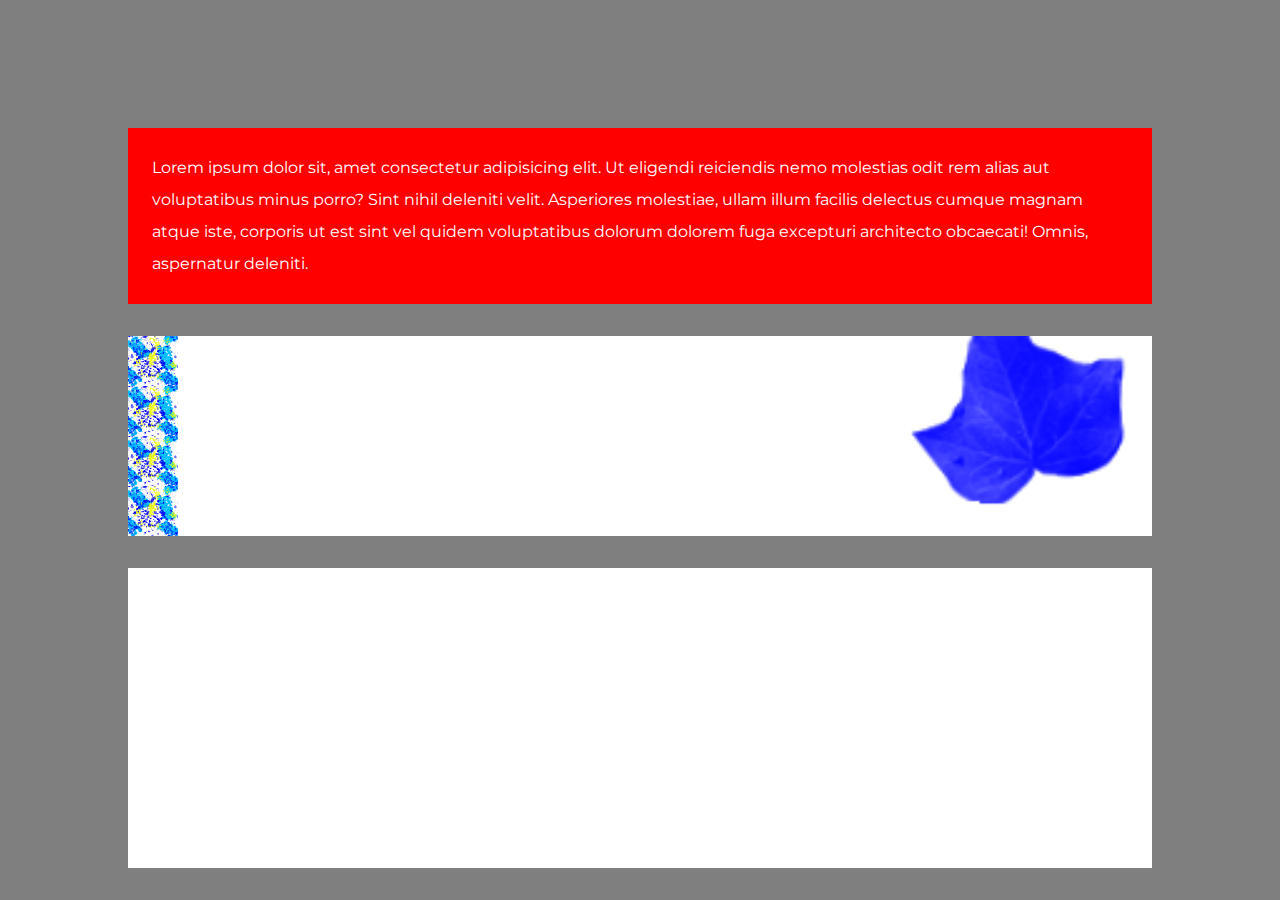
<file: vct1125-week6/index.html>
<!DOCTYPE html>
<html lang="en">
<head>
    <meta charset="UTF-8">
    <meta http-equiv="X-UA-Compatible" content="IE=edge">
    <meta name="viewport" content="width=device-width, initial-scale=1.0">
    <title>vct1125 week 6</title>
    <link rel="preconnect" href="https://fonts.googleapis.com">
<link rel="preconnect" href="https://fonts.gstatic.com" crossorigin>
<link href="https://fonts.googleapis.com/css2?family=Montserrat:wght@100;400&display=swap" rel="stylesheet">
    <link rel="stylesheet" href="./css/style.css">
</head>
<body>
    <div class="container">
        <p>Lorem ipsum dolor sit, amet consectetur adipisicing elit. Ut eligendi reiciendis nemo molestias odit rem alias aut voluptatibus minus porro? Sint nihil deleniti velit. Asperiores molestiae, ullam illum facilis delectus cumque magnam atque iste, corporis ut est sint vel quidem voluptatibus dolorum dolorem fuga excepturi architecto obcaecati! Omnis, aspernatur deleniti.</p>
        <section id="one"></section>
        <section id="two">
            <h1>Whoa..space!!</h1>
        </section>
    </div>
</body>
</html>
</file>
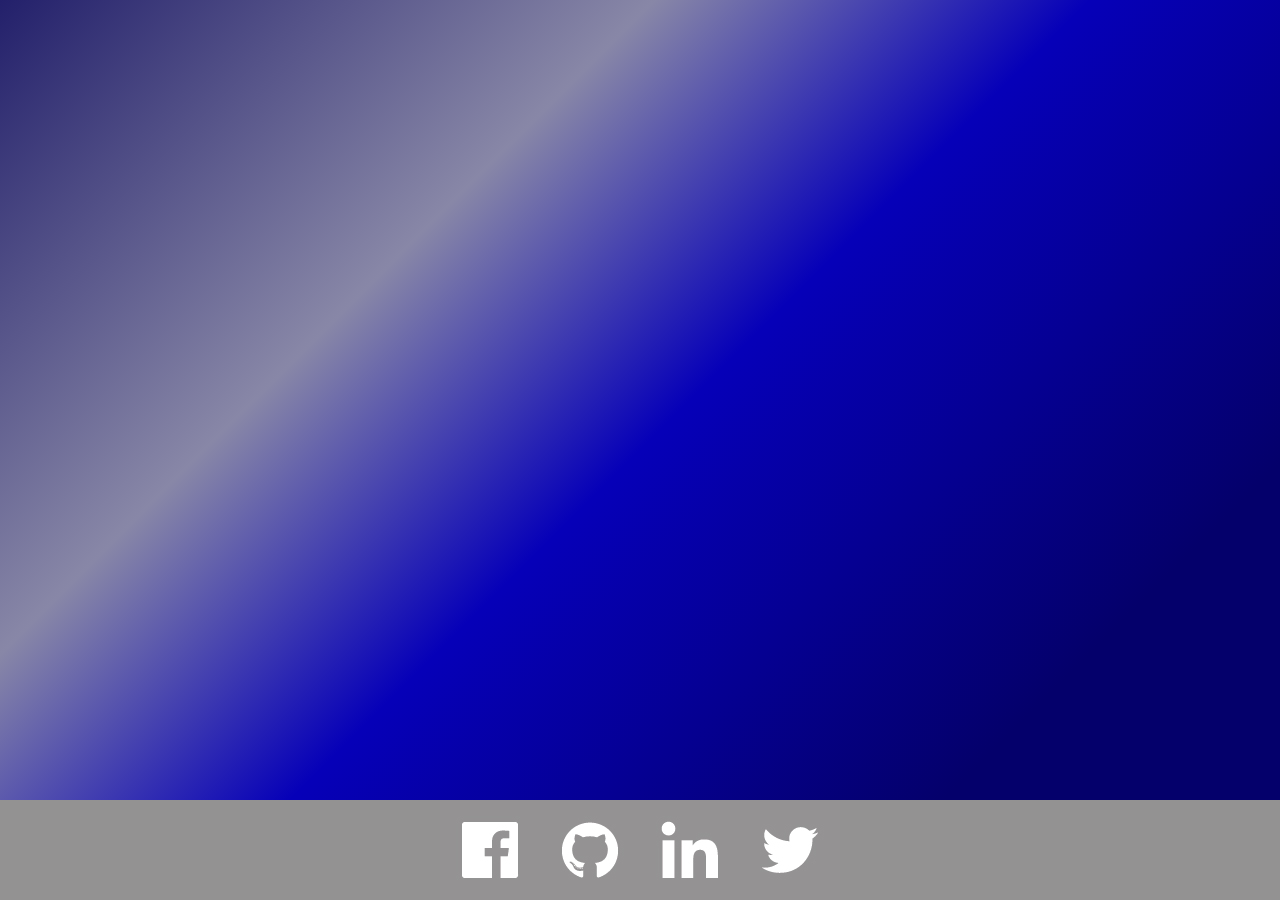
<file: vct1125-week6B/index.html>
<!DOCTYPE html>
<html lang="en">
<head>
    <meta charset="UTF-8">
    <meta http-equiv="X-UA-Compatible" content="IE=edge">
    <meta name="viewport" content="width=device-width, initial-scale=1.0">
    <title>Sprite Demo</title>
    <link rel="stylesheet" href="./css/style.css">
</head>
<body>
    <div class="container">
        <!-- <img src="./images/social-hover.jpg" alt=""> -->
        <!-- <h1>colors</h1> -->
        <footer>
            <ul>
                <li id="facebook"><a href="#"></a></li>
                <li id="github"><a href="#"></a></li>
                <li id="linkedIn"><a href="#"></a></li>
                <li id="twitter"><a href="#"></a></li>
            </ul>
        </footer>
    </div>
</body>
</html>
</file>
<file: tunjiSpiroGraph/css/style.css>
.st0 {
  opacity: 0.25;
  fill: #FFE600;
}

.st1 {
  opacity: 0.25;
  fill: #FFDC00;
}

.st2 {
  opacity: 0.25;
  fill: #FFCA00;
}

.st3 {
  opacity: 0.25;
  fill: #FFA400;
}

.st4 {
  opacity: 0.25;
  fill: #FF7900;
}

.st5 {
  opacity: 0.25;
  fill: #FF5600;
}

.st6 {
  opacity: 0.25;
  fill: #FF3800;
}

.st7 {
  opacity: 0.25;
  fill: #FF1C00;
}

.st8 {
  opacity: 0.25;
  fill: #D90000;
}

.st9 {
  opacity: 0.25;
  fill: #C52B00;
}

.st10 {
  opacity: 0.25;
  fill: #9D0D42;
}

.st11 {
  opacity: 0.25;
  fill: #AC0062;
}

.st12 {
  opacity: 0.25;
  fill: #95004E;
}

.st13 {
  opacity: 0.25;
  fill: #860062;
}

.st14 {
  opacity: 0.25;
  fill: #72217E;
}

.st15 {
  opacity: 0.25;
  fill: #53357E;
}

.st16 {
  opacity: 0.25;
  fill: #2F357E;
}

.st17 {
  opacity: 0.25;
  fill: #264687;
}

.st18 {
  opacity: 0.25;
  fill: #3050B3;
}

.st19 {
  opacity: 0.25;
  fill: #0054E3;
}

.st20 {
  opacity: 0.25;
  fill: #0081E2;
}

.st21 {
  opacity: 0.25;
  fill: #2DACE1;
}

.st22 {
  opacity: 0.25;
  fill: #00C5ED;
}

.st23 {
  opacity: 0.25;
  fill: #00CDD4;
}

.st24 {
  opacity: 0.25;
  fill: #00DECF;
}

.st25 {
  opacity: 0.25;
  fill: #00CDC5;
}

.st26 {
  opacity: 0.25;
  fill: #0AB197;
}

.st27 {
  opacity: 0.25;
  fill: #0AB15D;
}

.st28 {
  opacity: 0.25;
  fill: #0AA200;
}

.st29 {
  opacity: 0.25;
  fill: #35BD00;
}

.st30 {
  opacity: 0.25;
  fill: #77E100;
}

.st31 {
  opacity: 0.25;
  fill: #A9E100;
}

.st32 {
  opacity: 0.25;
  fill: #CDE600;
}

.st33 {
  opacity: 0.25;
  fill: #F2F500;
}

.st34 {
  opacity: 0.25;
  fill: #FFF500;
}

svg {
  position: absolute;
  top: 0;
  left: 0;
  right: 0;
  bottom: 0;
  margin: 0 auto;
}
/*# sourceMappingURL=style.css.map */
</file>
<file: vct1125-svgLogo/css/style.css>
* {
  margin: 0;
  padding: 0;
  -webkit-box-sizing: border-box;
          box-sizing: border-box;
}

.container {
  width: 100vw;
  height: 100vh;
  display: -webkit-box;
  display: -ms-flexbox;
  display: flex;
  -webkit-box-align: center;
      -ms-flex-align: center;
          align-items: center;
  background-color: blue;
  -webkit-box-pack: center;
      -ms-flex-pack: center;
          justify-content: center;
}

.container svg#creative-web-logo {
  width: 85vh;
}

.container svg#creative-web-logo .s-circle {
  fill: blue;
}

.container svg#creative-web-logo .w-line {
  stroke-width: 2px;
  stroke: #fff;
}

.container svg#creative-web-logo .s-circle,
.container svg#creative-web-logo .text {
  stroke: #fff;
  stroke-miterlimit: 10;
}

.container svg#creative-web-logo .s-circle {
  stroke-width: 3px;
}

.container svg#creative-web-logo .text {
  fill: none;
  stroke-width: 2px;
}

.container svg#creative-web-logo .b-circle {
  fill: #000782;
  stroke: #fff;
  stroke-width: 8px;
}

.container svg#creative-web-logo .text {
  stroke-dasharray: 300;
  stroke-linecap: "square";
}
/*# sourceMappingURL=style.css.map */
</file>
<file: vct1125-week1/css/style.css>
@import url("https://fonts.googleapis.com/css2?family=Montserrat:wght@100;400&display=swap");
* {
  padding: 0;
  margin: 0;
  -webkit-box-sizing: border-box;
          box-sizing: border-box;
  font-family: "Montserrat", sans-serif;
}

main {
  clear: both;
  position: relative;
  top: 50px;
  width: 900px;
  height: 600px;
  background-color: green;
  margin: 0 auto;
}

main section {
  width: 300px;
  height: 100px;
}

main section:nth-of-type(1) {
  background-color: red;
  position: relative;
  top: 150px;
  left: 600px;
}

main section:nth-of-type(2) {
  background-color: blue;
  position: relative;
  top: 150px;
  left: 600px;
}

main section:nth-of-type(3) {
  background-color: white;
  position: relative;
  top: 150px;
  left: 600px;
  font-weight: 100;
}

header nav #logo {
  font-size: 2em;
  float: left;
  margin-top: 0.25em;
  margin-left: 1em;
}

header nav ul {
  margin-top: 1em;
  margin-right: 2em;
  float: right;
}

header nav ul li {
  display: inline-block;
  padding: 1em 0.5em;
  cursor: pointer;
  -webkit-transition: all 200ms linear;
  transition: all 200ms linear;
}

header nav ul li a {
  text-decoration: none;
  font-weight: 100;
  color: black;
  -webkit-transition: all 200ms linear;
  transition: all 200ms linear;
}

header nav ul li:hover {
  background-color: red;
}

header nav ul li:hover a {
  color: white;
}

.mydiv {
  background-image: -webkit-gradient(linear, left bottom, left top, from(#fbc2eb), to(#a6c1ee));
  background-image: linear-gradient(to top, #fbc2eb 0%, #a6c1ee 100%);
  background-color: black;
  position: relative;
  top: 50px;
}

.mydiv #para1 {
  color: white;
}

.mydiv #para1 img#one {
  width: 200px;
  height: auto;
  float: right;
}

.mydiv #para1::after {
  content: "";
  display: table;
  clear: both;
}
/*# sourceMappingURL=style.css.map */
</file>
<file: vct1125-week10/css/style.css>
@import url("https://fonts.googleapis.com/css2?family=Black+Ops+One&family=Montserrat:wght@100;400&display=swap");
* {
  padding: 0;
  margin: 0;
  -webkit-box-sizing: border-box;
          box-sizing: border-box;
  font-family: "Montserrat", sans-serif;
}

:root {
  --blackOps1: "Black Ops One", cursive;
  --monserrat: "Montserrat", sans-serif;
  --appmaxheight: 100vh;
  --appsize4: 5.5em;
}

p {
  font-family: var(--monserrat);
}

/* Color Theme Swatches in Hex */
.container1 {
  position: relative;
  width: 100vw;
  height: 100vh;
  background-image: -webkit-gradient(linear, left top, right bottom, from(#04d9c4), to(#cef2f2));
  background-image: linear-gradient(to bottom right, #04d9c4, #cef2f2);
}

.container1 nav {
  height: 5.5em;
  width: 100vw;
  background-color: #5b48d9;
}

.container1 nav ul {
  display: -webkit-box;
  display: -ms-flexbox;
  display: flex;
  -webkit-box-align: center;
      -ms-flex-align: center;
          align-items: center;
  list-style: none;
  height: 100%;
  float: right;
  margin-right: 5.5em;
}

.container1 nav ul li {
  padding: 16px;
}

.container1 nav ul li a {
  text-decoration: none;
  color: #f0f0f2;
  -webkit-transition: all 200ms linear;
  transition: all 200ms linear;
}

.container1 nav ul li a:hover {
  color: #04d9c4;
}

.container1 section#container-section {
  width: 100%;
  margin-top: calc(var(--appsize4) / 2);
  display: -webkit-box;
  display: -ms-flexbox;
  display: flex;
  -webkit-box-pack: center;
      -ms-flex-pack: center;
          justify-content: center;
}

.container1 section#container-section .content {
  width: 30%;
  height: calc(var(--appmaxheight) - 500px);
  margin: 0.75em;
  padding: 3em;
  border: 0.05em solid #f20519;
  border-radius: 16px;
}

.container1 section#container-section .content h1 {
  margin-bottom: 2em;
}

.container1 footer {
  width: 100%;
  height: 200px;
  background-color: #5b48d9;
  position: absolute;
  bottom: 0;
  display: -webkit-box;
  display: -ms-flexbox;
  display: flex;
  -webkit-box-pack: center;
      -ms-flex-pack: center;
          justify-content: center;
  -webkit-box-align: center;
      -ms-flex-align: center;
          align-items: center;
}

.container1 footer ul li {
  list-style: none;
  padding: 0.5em 0;
}

.container1 footer ul li a {
  text-decoration: none;
  color: #f0f0f2;
  -webkit-transition: all 200ms linear;
  transition: all 200ms linear;
}

.container1 footer ul li a:hover {
  color: #04d9c4;
}

.container2 {
  position: relative;
  width: 100vw;
  height: 100vh;
  background-image: -webkit-gradient(linear, left top, right bottom, from(#04d9c4), to(#cef2f2));
  background-image: linear-gradient(to bottom right, #04d9c4, #cef2f2);
}

.container2 header {
  width: 100%;
  background-color: #5b48d9;
  height: 3em;
}

.container2 header nav#drop {
  background-color: #5b48d9;
  position: absolute;
  right: 0;
}

.container2 header nav#drop ul.drop-btn {
  width: 300px;
  height: 3em;
  list-style: none;
  position: relative;
  color: #cef2f2;
  background-color: #5b48d9;
  cursor: pointer;
}

.container2 header nav#drop ul.drop-btn:hover ul.dropdown {
  display: block;
}

.container2 header nav#drop ul.dropdown {
  position: absolute;
  top: 3em;
  z-index: 1;
  width: 100%;
  height: 100%;
  display: none;
}

.container2 header nav#drop ul.dropdown li {
  background-color: #5b48d9;
  display: -webkit-box;
  display: -ms-flexbox;
  display: flex;
  -webkit-box-align: center;
      -ms-flex-align: center;
          align-items: center;
  height: 100%;
  list-style: none;
  -webkit-transition: background-color 200ms linear;
  transition: background-color 200ms linear;
}

.container2 header nav#drop ul.dropdown li a {
  text-decoration: none;
  color: #f0f0f2;
}

.container2 header nav#drop #drop-btn-li {
  height: 100%;
  display: -webkit-box;
  display: -ms-flexbox;
  display: flex;
  -webkit-box-align: center;
      -ms-flex-align: center;
          align-items: center;
}

.container2 header nav#drop #drop-btn-li a {
  padding-left: 2em;
}

.container2 header nav#drop a.drop-btn-li-a {
  color: #fff;
  -webkit-transition: color 200ms linear;
  transition: color 200ms linear;
}

.container2 header nav#drop a.drop-btn-li-aa:hover {
  color: #04d9c4;
}

.container2 header nav#drop ul.dropdown li:hover {
  background-color: #f0f0f2;
}

.container2 header nav#drop ul.dropdown li:hover a.drop-btn-li-a {
  color: #04d9c4;
}
/*# sourceMappingURL=style.css.map */
</file>
<file: vct1125-week13/css/style.css>
@import url("https://fonts.googleapis.com/css2?family=Black+Ops+One&family=Montserrat:wght@100;400&family=Roboto:wght@100;300;400&display=swap");
* {
  padding: 0;
  margin: 0;
  -webkit-box-sizing: border-box;
          box-sizing: border-box;
  font-family: "Montserrat", sans-serif;
}

.container {
  width: 100vw;
  height: 100vh;
  height: 768px;
  background-color: #000;
  display: -webkit-box;
  display: -ms-flexbox;
  display: flex;
  -webkit-box-pack: center;
      -ms-flex-pack: center;
          justify-content: center;
  -webkit-box-align: center;
      -ms-flex-align: center;
          align-items: center;
}

.container #box1,
.container #box2,
.container #box3,
.container #box4 {
  width: 400px;
  height: 400px;
  background-color: red;
  display: -webkit-box;
  display: -ms-flexbox;
  display: flex;
  -webkit-box-pack: center;
      -ms-flex-pack: center;
          justify-content: center;
  -webkit-box-align: center;
      -ms-flex-align: center;
          align-items: center;
  color: #fff;
  border: 0.5em solid #fff;
  border-radius: 0.5em;
}

.container #box1 h1,
.container #box2 h1,
.container #box3 h1,
.container #box4 h1 {
  font-size: 4.5em;
  font-family: "Black Ops One", cursive;
}

.container .box1 {
  -webkit-transform: rotateX(45deg);
          transform: rotateX(45deg);
  -webkit-transform: rotateY(45deg);
          transform: rotateY(45deg);
  -webkit-transform: rotateZ(45deg);
          transform: rotateZ(45deg);
}

.container #box2 {
  -webkit-perspective: 1000px;
          perspective: 1000px;
  -webkit-perspective-origin: 50% 50%;
          perspective-origin: 50% 50%;
}

.container #box2 h1 {
  -webkit-transform: rotateX(70deg);
          transform: rotateX(70deg);
  background-color: #000;
  padding: 3em 0;
}

.container #box3 {
  -webkit-transition: all 2s ease-in 1s;
  transition: all 2s ease-in 1s;
  cursor: pointer;
}

.container #box3:hover {
  -webkit-transform: scale(1.5);
          transform: scale(1.5);
  background-color: blue;
}

.container #box4 {
  -webkit-animation-fill-mode: both;
          animation-fill-mode: both;
}

@-webkit-keyframes box-anim {
  0% {
    opacity: 0;
    -webkit-transform: translateY(500px);
            transform: translateY(500px);
  }
  50% {
    background-color: green;
    opacity: 1;
    -webkit-transform: translateY(0);
            transform: translateY(0);
  }
  100% {
    background-color: gray;
  }
}

@keyframes box-anim {
  0% {
    opacity: 0;
    -webkit-transform: translateY(500px);
            transform: translateY(500px);
  }
  50% {
    background-color: green;
    opacity: 1;
    -webkit-transform: translateY(0);
            transform: translateY(0);
  }
  100% {
    background-color: gray;
  }
}

.container2 {
  width: 100vw;
  height: 100vh;
  background-color: #000;
  overflow: hidden;
}

.container2 #box-4-section {
  display: -webkit-box;
  display: -ms-flexbox;
  display: flex;
  -webkit-box-pack: center;
      -ms-flex-pack: center;
          justify-content: center;
  -webkit-box-align: center;
      -ms-flex-align: center;
          align-items: center;
  background-color: aqua;
  width: 100%;
  height: 100%;
}

.container2 #box-4-section #box4 {
  width: 400px;
  height: 400px;
  background-color: red;
  display: -webkit-box;
  display: -ms-flexbox;
  display: flex;
  -webkit-box-pack: center;
      -ms-flex-pack: center;
          justify-content: center;
  -webkit-box-align: center;
      -ms-flex-align: center;
          align-items: center;
  color: #fff;
  border: 0.5em solid #fff;
  border-radius: 0.5em;
  -webkit-animation-name: box-anim;
          animation-name: box-anim;
  -webkit-animation-duration: 3s;
          animation-duration: 3s;
  -webkit-animation-delay: 1s;
          animation-delay: 1s;
  -webkit-animation-timing-function: ease-in-out;
          animation-timing-function: ease-in-out;
  -webkit-animation-fill-mode: both;
          animation-fill-mode: both;
}

.container2 #box-4-section #box4 h1 {
  font-size: 4.5em;
  font-family: "Black Ops One", cursive;
}

@keyframes box-anim {
  0% {
    opacity: 0;
    -webkit-transform: translateY(500px);
            transform: translateY(500px);
  }
  50% {
    background-color: green;
    opacity: 1;
    -webkit-transform: translateY(0);
            transform: translateY(0);
  }
  100% {
    background-color: gray;
  }
}
/*# sourceMappingURL=style.css.map */
</file>
<file: vct1125-week2/css/style.css>
@import url("https://fonts.googleapis.com/css2?family=Montserrat:wght@100;400&display=swap");
* {
  padding: 0;
  margin: 0;
  -webkit-box-sizing: border-box;
          box-sizing: border-box;
  font-family: "Montserrat", sans-serif;
}

main {
  clear: both;
  position: relative;
  top: 50px;
  width: 900px;
  height: 600px;
  background-color: green;
  margin: 0 auto;
}

main section {
  width: 300px;
  height: 100px;
}

main section:nth-of-type(1) {
  background-color: red;
  position: relative;
  top: 150px;
  left: 600px;
}

main section:nth-of-type(2) {
  background-color: blue;
  position: relative;
  top: 150px;
  left: 600px;
}

main section:nth-of-type(3) {
  background-color: white;
  position: relative;
  top: 150px;
  left: 600px;
  font-weight: 100;
}

header nav #logo {
  font-size: 2em;
  float: left;
  margin-top: 0.25em;
  margin-left: 1em;
}

header nav ul {
  margin-top: 1em;
  margin-right: 2em;
  float: right;
}

header nav ul li {
  display: inline-block;
  padding: 1em 0.5em;
  cursor: pointer;
  -webkit-transition: all 200ms linear;
  transition: all 200ms linear;
}

header nav ul li a {
  text-decoration: none;
  font-weight: 100;
  color: black;
  -webkit-transition: all 200ms linear;
  transition: all 200ms linear;
}

header nav ul li:hover {
  background-color: red;
}

header nav ul li:hover a {
  color: white;
}

.mydiv {
  background-color: black;
  position: relative;
  top: 50px;
}

.mydiv #para1 {
  color: white;
}

.mydiv #para1 img#one {
  width: 200px;
  height: auto;
  float: right;
}

.mydiv #para2 {
  color: red;
  padding: 3em;
  margin-top: 3em;
  font-family: Verdana, Geneva, Tahoma, sans-serif;
}

.mydiv #para1::after {
  content: "";
  display: table;
  clear: both;
}
/*# sourceMappingURL=style.css.map */
</file>
<file: vct1125-week3/css/style.css>
@import url("https://fonts.googleapis.com/css2?family=Montserrat:wght@100;400&display=swap");
* {
  padding: 0;
  margin: 0;
  -webkit-box-sizing: border-box;
          box-sizing: border-box;
  font-family: "Montserrat", sans-serif;
}

#container {
  width: 100vw;
  height: 100vh;
  display: -webkit-box;
  display: -ms-flexbox;
  display: flex;
  -webkit-box-orient: vertical;
  -webkit-box-direction: normal;
      -ms-flex-direction: column;
          flex-direction: column;
  -webkit-box-pack: center;
      -ms-flex-pack: center;
          justify-content: center;
  -webkit-box-align: center;
      -ms-flex-align: center;
          align-items: center;
}

svg#pattern {
  width: 700px;
  height: 700px;
}

svg#pattern .cls-1, svg#pattern .cls-2 {
  fill: none;
  stroke-miterlimit: 10;
  stroke-width: 4px;
}

svg#pattern .cls-1 {
  stroke: #b3b3b3;
}

svg#pattern .cls-2 {
  stroke: #000;
}

svg#pattern polyline.cls-2 {
  stroke-dasharray: 9790;
  stroke-dashoffset: 9790;
  -webkit-transition: 10s stroke-dashoffset linear;
  transition: 10s stroke-dashoffset linear;
}

svg#pattern:hover polyline.cls-2 {
  stroke-dashoffset: 0;
}
/*# sourceMappingURL=style.css.map */
</file>
<file: vct1125-week4/css/style.css>
* {
  padding: 0;
  margin: 0;
  -webkit-box-sizing: border-box;
          box-sizing: border-box;
  font-family: Helvetica, sans-serif;
  font-weight: lighter;
}

body {
  background: #160f38;
}

body .container nav h1 {
  padding: 1em;
  text-transform: uppercase;
}

body .container nav h1 span#creative {
  color: #8c7604;
}

body .container nav h1 span#web {
  color: #f2f2f2;
  font-size: 1.5em;
  margin-left: 0.25em;
  font-weight: bolder;
}

body .container ul {
  padding: 2em 1.5em 0 0;
  position: absolute;
  top: 0;
  right: 0;
  list-style: none;
}

body .container ul li {
  display: inline-block;
  margin: 0 1.5em;
}

body .container ul li a {
  color: #f2f2f2;
  text-decoration: none;
  text-transform: uppercase;
}

body .container ul::before {
  content: "";
  width: 600px;
  height: 1px;
  background-color: white;
  position: absolute;
  top: 4em;
  right: 3em;
}

body main {
  display: -webkit-box;
  display: -ms-flexbox;
  display: flex;
  -webkit-box-orient: horizontal;
  -webkit-box-direction: normal;
      -ms-flex-direction: row;
          flex-direction: row;
}

body main section:first-child {
  width: 45%;
}

body main section:last-child {
  width: 55%;
}

body main section:last-child img {
  display: inline-block;
  position: relative;
  right: 3em;
  width: 100%;
  height: auto;
}

body footer {
  background-color: red;
  height: 100px;
  position: absolute;
  bottom: 0;
  width: 100%;
}
/*# sourceMappingURL=style.css.map */
</file>
<file: vct1125-week5-spirograph/css/style.css>
* {
  padding: 0;
  margin: 0;
  -webkit-box-sizing: border-box;
          box-sizing: border-box;
}

.container {
  width: 100vw;
  height: 100vh;
  display: -webkit-box;
  display: -ms-flexbox;
  display: flex;
  -webkit-box-pack: center;
      -ms-flex-pack: center;
          justify-content: center;
  -webkit-box-align: center;
      -ms-flex-align: center;
          align-items: center;
}

.container #svg1 {
  width: 768px;
  height: 768px;
  margin-top: -7em;
}

.container #svg1 .st0 {
  opacity: 0.25;
  fill: #FFF500;
}

.container #svg1 .st1 {
  opacity: 0.25;
  fill: #F2F500;
}

.container #svg1 .st2 {
  opacity: 0.25;
  fill: #CDE600;
}

.container #svg1 .st3 {
  opacity: 0.25;
  fill: #A9E100;
}

.container #svg1 .st4 {
  opacity: 0.25;
  fill: #77E100;
}

.container #svg1 .st5 {
  opacity: 0.25;
  fill: #35BD00;
}

.container #svg1 .st6 {
  opacity: 0.25;
  fill: #0AA200;
}

.container #svg1 .st7 {
  opacity: 0.25;
  fill: #0AB15D;
}

.container #svg1 .st8 {
  opacity: 0.25;
  fill: #0AB197;
}

.container #svg1 .st9 {
  opacity: 0.25;
  fill: #00CDC5;
}

.container #svg1 .st10 {
  opacity: 0.25;
  fill: #00DECF;
}

.container #svg1 .st11 {
  opacity: 0.25;
  fill: #00CDD4;
}

.container #svg1 .st12 {
  opacity: 0.25;
  fill: #00C5ED;
}

.container #svg1 .st13 {
  opacity: 0.25;
  fill: #2DACE1;
}

.container #svg1 .st14 {
  opacity: 0.25;
  fill: #0081E2;
}

.container #svg1 .st15 {
  opacity: 0.25;
  fill: #0054E3;
}

.container #svg1 .st16 {
  opacity: 0.25;
  fill: #3050B3;
}

.container #svg1 .st17 {
  opacity: 0.25;
  fill: #264687;
}

.container #svg1 .st18 {
  opacity: 0.25;
  fill: #2F357E;
}

.container #svg1 .st19 {
  opacity: 0.25;
  fill: #53357E;
}

.container #svg1 .st20 {
  opacity: 0.25;
  fill: #72217E;
}

.container #svg1 .st21 {
  opacity: 0.25;
  fill: #860062;
}

.container #svg1 .st22 {
  opacity: 0.25;
  fill: #95004E;
}

.container #svg1 .st23 {
  opacity: 0.25;
  fill: #AC0062;
}

.container #svg1 .st24 {
  opacity: 0.25;
  fill: #9D0D42;
}

.container #svg1 .st25 {
  opacity: 0.25;
  fill: #C52B00;
}

.container #svg1 .st26 {
  opacity: 0.25;
  fill: #D90000;
}

.container #svg1 .st27 {
  opacity: 0.25;
  fill: #FF1C00;
}

.container #svg1 .st28 {
  opacity: 0.25;
  fill: #FF3800;
}

.container #svg1 .st29 {
  opacity: 0.25;
  fill: #FF5600;
}

.container #svg1 .st30 {
  opacity: 0.25;
  fill: #FF7900;
}

.container #svg1 .st31 {
  opacity: 0.25;
  fill: #FFA400;
}

.container #svg1 .st32 {
  opacity: 0.25;
  fill: #FFCA00;
}

.container #svg1 .st33 {
  opacity: 0.25;
  fill: #FFDC00;
}

.container #svg1 .st34 {
  opacity: 0.25;
  fill: #FFE600;
}

.container #svg2 .st0 {
  fill: #C1272D;
}

.container #svg2 .st1 {
  fill: #ED1C24;
}

.container #svg2 .st2 {
  fill: #F15A24;
}

.container #svg2 .st3 {
  fill: #FBB03B;
}

.container #svg2 .st4 {
  fill: #FCEE21;
}

.container #svg2 .st5 {
  fill: #8CC63F;
}

.container #svg2 .st6 {
  fill: #009245;
}

.container #svg2 .st7 {
  fill: #006837;
}

.container #svg2 .st8 {
  fill: #00A99D;
}

.container #svg2 .st9 {
  fill: #29ABE2;
}

.container #svg2 .st10 {
  fill: #2E3192;
}
/*# sourceMappingURL=style.css.map */
</file>
<file: vct1125-week6/css/style.css>
* {
  padding: 0;
  margin: 0;
  font-family: 'Montserrat', sans-serif;
}

body {
  background-color: rgba(0, 0, 0, 0.5);
}

body .container {
  width: 80%;
  height: 80%;
  margin: 0 auto;
  margin-top: 10%;
}

body .container p {
  padding: 1.5em;
  background-color: red;
  color: white;
  line-height: 2em;
}

body .container section#one {
  margin-top: 2em;
  width: 100%;
  height: 200px;
  background: url("../stuff2.png") right bottom no-repeat, url("../stuff.png") left top repeat-y white;
  background-size: 250px, 50px;
}

body .container section#two {
  -webkit-box-sizing: border-box;
          box-sizing: border-box;
  margin-top: 2em;
  width: 100%;
  height: 300px;
  background: url("https://images.unsplash.com/photo-1451187580459-43490279c0fa?ixlib=rb-1.2.1&ixid=MnwxMjA3fDB8MHxwaG90by1wYWdlfHx8fGVufDB8fHx8&auto=format&fit=crop&w=1472&q=80") no-repeat center white;
  background-size: cover;
  padding: 50px;
  border: 10px solid white;
  background-origin: border-box;
  display: -webkit-box;
  display: -ms-flexbox;
  display: flex;
  -webkit-box-pack: center;
      -ms-flex-pack: center;
          justify-content: center;
  -webkit-box-align: center;
      -ms-flex-align: center;
          align-items: center;
}

body .container section#two h1 {
  color: white;
  font-size: 3em;
}
/*# sourceMappingURL=style.css.map */
</file>
<file: vct1125-week6B/css/style.css>
@import url("https://fonts.googleapis.com/css2?family=Black+Ops+One&family=Montserrat:wght@100;400&display=swap");
* {
  padding: 0;
  margin: 0;
  -webkit-box-sizing: border-box;
          box-sizing: border-box;
  font-family: 'Montserrat', sans-serif;
}

.container {
  width: 100vw;
  height: 100vh;
  background-image: linear-gradient(315deg, #04006B 20%, #0600B8 50%, #8887a7 70%, #23206B 100%);
}

.container h1 {
  color: white;
  font-family: 'Black Ops One', cursive;
  font-size: 7em;
  letter-spacing: 0.5em;
  text-transform: uppercase;
  background-image: linear-gradient(315deg, #04006B, #0600B8, #8887a7, #23206B);
  padding: 0.25em;
}

.container footer {
  overflow: hidden;
  width: 100%;
  background-color: #939292;
  height: 100px;
  position: absolute;
  bottom: 0;
  display: -webkit-box;
  display: -ms-flexbox;
  display: flex;
  -webkit-box-pack: center;
      -ms-flex-pack: center;
          justify-content: center;
}

.container footer ul {
  width: 400px;
  position: absolute;
}

.container footer ul li {
  list-style: none;
  position: absolute;
}

.container footer ul li a {
  display: block;
  height: 100px;
}

.container footer ul #facebook {
  left: 0;
  width: 100px;
  background: url("../images/social.jpg") 0 0;
  -webkit-transition: all 200ms linear;
  transition: all 200ms linear;
}

.container footer ul #github {
  left: 100px;
  width: 100px;
  background: url("../images/social.jpg") -100px 0;
  -webkit-transition: all 200ms linear;
  transition: all 200ms linear;
}

.container footer ul #linkedIn {
  left: 200px;
  width: 100px;
  background: url("../images/social.jpg") -200px 0;
  -webkit-transition: all 200ms linear;
  transition: all 200ms linear;
}

.container footer ul #twitter {
  left: 300px;
  width: 100px;
  background: url("../images/social.jpg") -300px 0;
  -webkit-transition: all 200ms linear;
  transition: all 200ms linear;
}

.container footer ul #facebook:hover {
  left: 0;
  width: 100px;
  background: url("../images/social-hover.jpg") 0 0;
  -webkit-transform: scale(1.2);
          transform: scale(1.2);
}

.container footer ul #github:hover {
  left: 100px;
  width: 100px;
  background: url("../images/social-hover.jpg") -100px 0;
  -webkit-transform: scale(1.2);
          transform: scale(1.2);
}

.container footer ul #linkedIn:hover {
  left: 200px;
  width: 100px;
  background: url("../images/social-hover.jpg") -200px 0;
  -webkit-transform: scale(1.2);
          transform: scale(1.2);
}

.container footer ul #twitter:hover {
  left: 300px;
  width: 100px;
  background: url("../images/social-hover.jpg") -300px 0;
  -webkit-transform: scale(1.2);
          transform: scale(1.2);
}
/*# sourceMappingURL=style.css.map */
</file>
